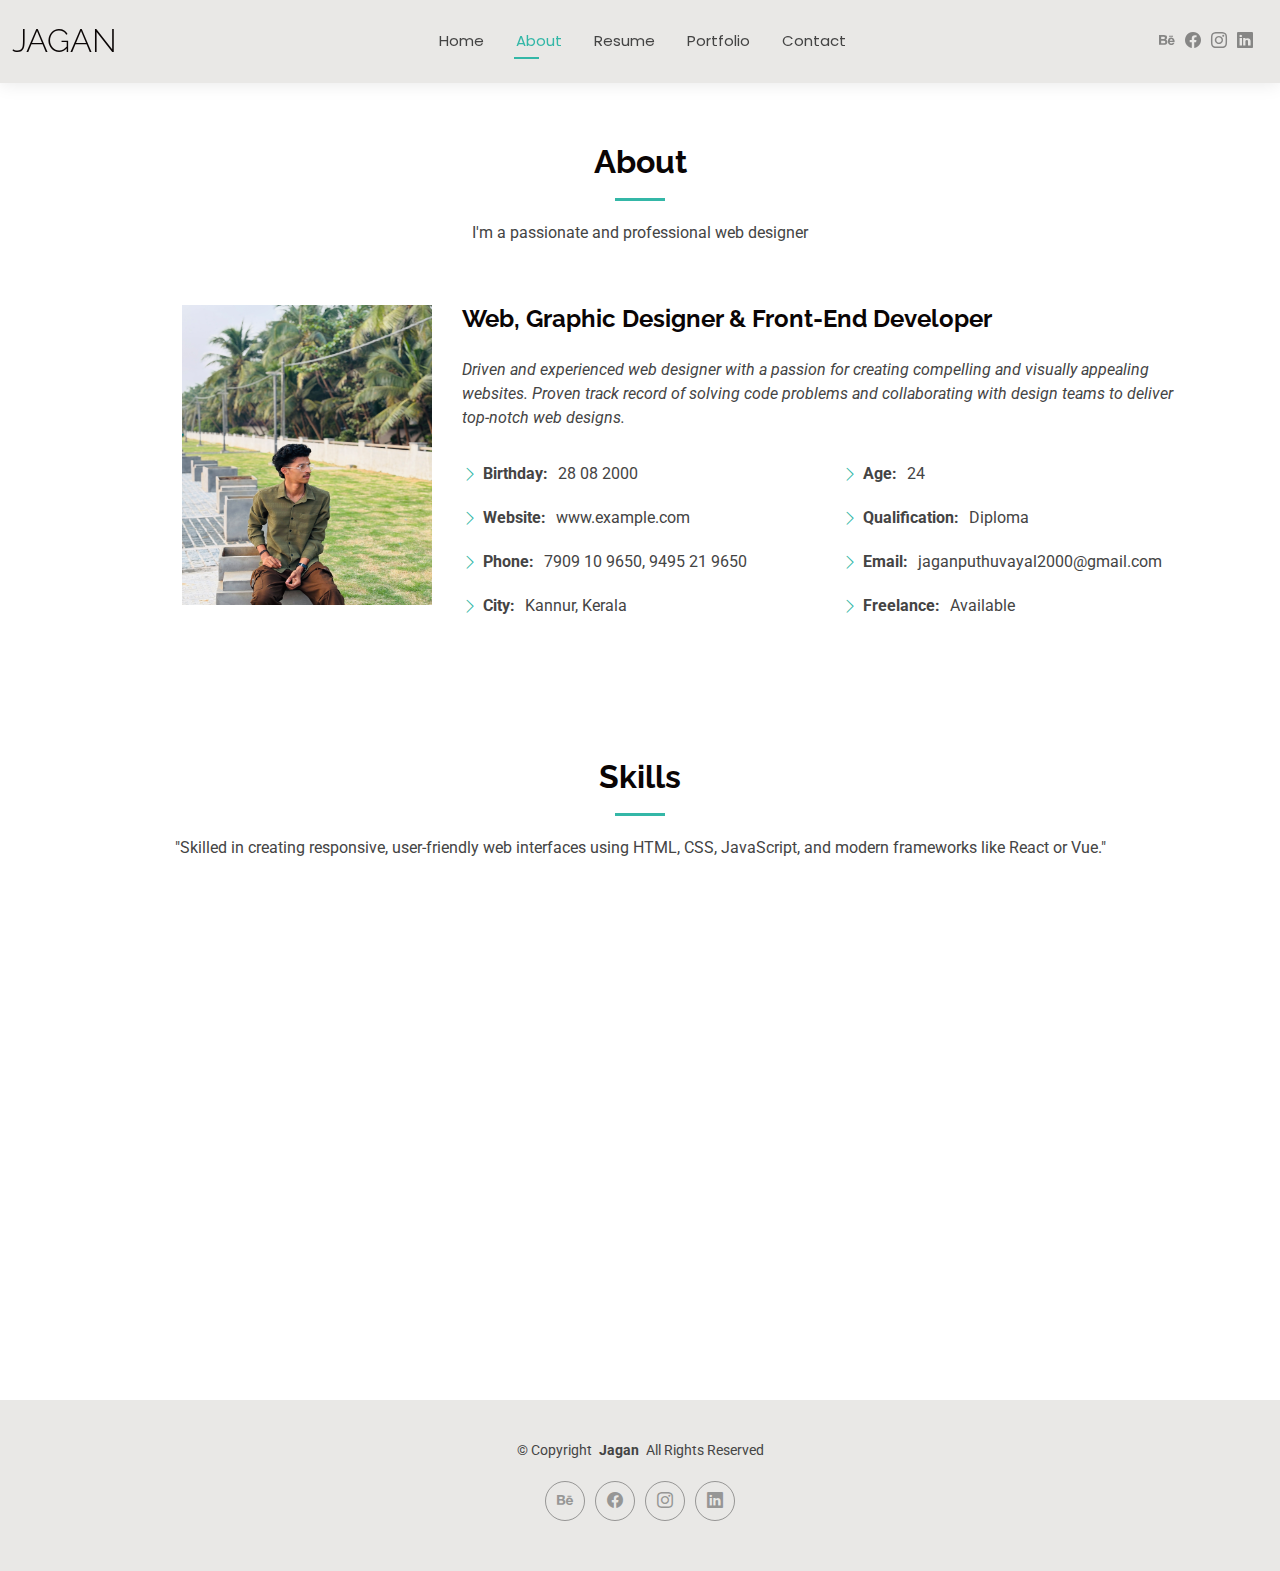
<file: about.html>
<!DOCTYPE html>
<html lang="en">

<head>
  <meta charset="utf-8">
  <meta content="width=device-width, initial-scale=1.0" name="viewport">
  <title>About - Jagan portfolio</title>
  <meta name="description" content="">
  <meta name="keywords" content="">

  <!-- Favicons -->
  <link href="assets/img/favicon.png" rel="icon">
  <link href="assets/img/apple-touch-icon.png" rel="apple-touch-icon">

  <!-- Fonts -->
  <link href="https://fonts.googleapis.com" rel="preconnect">
  <link href="https://fonts.gstatic.com" rel="preconnect" crossorigin>
  <link href="https://fonts.googleapis.com/css2?family=Roboto:ital,wght@0,100;0,300;0,400;0,500;0,700;0,900;1,100;1,300;1,400;1,500;1,700;1,900&family=Poppins:ital,wght@0,100;0,200;0,300;0,400;0,500;0,600;0,700;0,800;0,900;1,100;1,200;1,300;1,400;1,500;1,600;1,700;1,800;1,900&family=Raleway:ital,wght@0,100;0,200;0,300;0,400;0,500;0,600;0,700;0,800;0,900;1,100;1,200;1,300;1,400;1,500;1,600;1,700;1,800;1,900&display=swap" rel="stylesheet">

  <!-- Vendor CSS Files -->
  <link href="assets/vendor/bootstrap/css/bootstrap.min.css" rel="stylesheet">
  <link href="assets/vendor/bootstrap-icons/bootstrap-icons.css" rel="stylesheet">
  <link href="assets/vendor/aos/aos.css" rel="stylesheet">
  <link href="assets/vendor/swiper/swiper-bundle.min.css" rel="stylesheet">
  <link href="assets/vendor/glightbox/css/glightbox.min.css" rel="stylesheet">

  <!-- Main CSS File -->
  <link href="assets/css/main.css" rel="stylesheet">

  <!-- =======================================================
  * Template Name: Kelly
  * Template URL: https://bootstrapmade.com/kelly-free-bootstrap-cv-resume-html-template/
  * Updated: Aug 07 2024 with Bootstrap v5.3.3
  * Author: BootstrapMade.com
  * License: https://bootstrapmade.com/license/
  ======================================================== -->
</head>

<body class="about-page">

  <header id="header" class="header d-flex align-items-center light-background sticky-top">
    <div class="container-fluid position-relative d-flex align-items-center justify-content-between">

      <a href="index.html" class="logo d-flex align-items-center me-auto me-xl-0">
        <!-- Uncomment the line below if you also wish to use an image logo -->
        <!-- <img src="assets/img/logo.png" alt=""> -->
        <h1 class="sitename">Jagan</h1>
      </a>

      <nav id="navmenu" class="navmenu">
        <ul>
          <li><a href="index.html">Home</a></li>
          <li><a href="about.html" class="active">About</a></li>
          <li><a href="resume.html">Resume</a></li>
          <!-- <li><a href="services.html">Services</a></li> -->
          <li><a href="portfolio.html">Portfolio</a></li>
          <!-- <li class="dropdown"><a href="#"><span>Dropdown</span> <i class="bi bi-chevron-down toggle-dropdown"></i></a> -->
            <ul>
              <!-- <li><a href="#">Dropdown 1</a></li> -->
              <!-- <li class="dropdown"><a href="#"><span>Deep Dropdown</span> <i class="bi bi-chevron-down toggle-dropdown"></i></a> -->
                <ul>
                  <!-- <li><a href="#">Deep Dropdown 1</a></li> -->
                  <!-- <li><a href="#">Deep Dropdown 2</a></li> -->
                  <!-- <li><a href="#">Deep Dropdown 3</a></li> -->
                  <!-- <li><a href="#">Deep Dropdown 4</a></li> -->
                  <!-- <li><a href="#">Deep Dropdown 5</a></li> -->
                </ul>
              </li>
              <!-- <li><a href="#">Dropdown 2</a></li> -->
              <!-- <li><a href="#">Dropdown 3</a></li> -->
              <!-- <li><a href="#">Dropdown 4</a></li> -->
            </ul>
          </li>
          <li><a href="contact.html">Contact</a></li>
        </ul>
        <i class="mobile-nav-toggle d-xl-none bi bi-list"></i>
      </nav>

      <div class="header-social-links">
        <a href="#" class="twitter"><i class="bi bi-behance"></i></a>
        <a href="#" class="facebook"><i class="bi bi-facebook"></i></a>
        <a href="#" class="instagram"><i class="bi bi-instagram"></i></a>
        <a href="#" class="linkedin"><i class="bi bi-linkedin"></i></a>
      </div>

    </div>
  </header>

  <main class="main">

    <!-- About Section -->
    <section id="about" class="about section">

      <!-- Section Title -->
      <div class="container section-title" data-aos="fade-up">
        <h2>About</h2>
        <p>I'm a passionate and professional web designer</p>
      </div><!-- End Section Title -->
    
      <div class="container" data-aos="fade-up" data-aos-delay="100">
        <div class="row gy-4 justify-content-center">
          
          <!-- Image Column -->
          <div class="col-lg-4">
            <img src="./assets/img/IMG_4211.JPG" class="img1" height="300px" width="250px" style="margin-left: 100px;" alt="About Image">
            <!-- Replace the src with your own image path or URL -->
          </div>
    
          <!-- Content Column -->
          <div class="col-lg-8 content">
            <h2>Web, Graphic Designer &amp; Front-End Developer</h2>
            <p class="fst-italic py-3">
              Driven and experienced web designer with a passion for creating compelling and visually appealing websites. Proven track record of solving code problems and collaborating with design teams to deliver top-notch web designs.
            </p>
    
            <div class="row">
              <div class="col-lg-6">
                <ul>
                  <li><i class="bi bi-chevron-right"></i> <strong>Birthday:</strong> <span>28 08 2000</span></li>
                  <li><i class="bi bi-chevron-right"></i> <strong>Website:</strong> <span>www.example.com</span></li>
                  <li><i class="bi bi-chevron-right"></i> <strong>Phone:</strong> <span>7909 10 9650, 9495 21 9650</span></li>
                  <li><i class="bi bi-chevron-right"></i> <strong>City:</strong> <span>Kannur, Kerala</span></li>
                </ul>
              </div>
              <div class="col-lg-6">
                <ul>
                  <li><i class="bi bi-chevron-right"></i> <strong>Age:</strong> <span>24</span></li>
                  <li><i class="bi bi-chevron-right"></i> <strong>Qualification:</strong> <span>Diploma</span></li>
                  <li><i class="bi bi-chevron-right"></i> <strong>Email:</strong> <span>jaganputhuvayal2000@gmail.com</span></li>
                  <li><i class="bi bi-chevron-right"></i> <strong>Freelance:</strong> <span>Available</span></li>
                </ul>
              </div>
            </div>
    
            <!-- Optional additional paragraph -->
            <!--
            <p class="py-3">
              Add more details about yourself here if needed.
            </p>
            -->
    
          </div>
        </div>
      </div>
    
    </section>
    <!-- /About Section -->

    <!-- Skills Section -->
    <section id="skills" class="skills section">

      <!-- Section Title -->
      <div class="container section-title" data-aos="fade-up">
        <h2>Skills</h2>
        <p>"Skilled in creating responsive, user-friendly web interfaces using HTML, CSS, JavaScript, and modern frameworks like React or Vue."</p>
      </div><!-- End Section Title -->

      <div class="container" data-aos="fade-up" data-aos-delay="100">

        <div class="row skills-content skills-animation">

          <div class="col-lg-6">

            <div class="progress">
              <span class="skill"><span>HTML</span> <i class="val">100%</i></span>
              <div class="progress-bar-wrap">
                <div class="progress-bar" role="progressbar" aria-valuenow="100" aria-valuemin="0" aria-valuemax="100"></div>
              </div>
            </div><!-- End Skills Item -->

            <div class="progress">
              <span class="skill"><span>CSS</span> <i class="val">90%</i></span>
              <div class="progress-bar-wrap">
                <div class="progress-bar" role="progressbar" aria-valuenow="90" aria-valuemin="0" aria-valuemax="100"></div>
              </div>
            </div><!-- End Skills Item -->

            <div class="progress">
              <span class="skill"><span>JavaScript</span> <i class="val">75%</i></span>
              <div class="progress-bar-wrap">
                <div class="progress-bar" role="progressbar" aria-valuenow="75" aria-valuemin="0" aria-valuemax="100"></div>
              </div>
            </div><!-- End Skills Item -->

          </div>

          <div class="col-lg-6">

            <div class="progress">
              <span class="skill"><span>bootstrap</span> <i class="val">80%</i></span>
              <div class="progress-bar-wrap">
                <div class="progress-bar" role="progressbar" aria-valuenow="80" aria-valuemin="0" aria-valuemax="100"></div>
              </div>
            </div><!-- End Skills Item -->

            <div class="progress">
              <span class="skill"><span>Illustrator/Coreldraw</span> <i class="val">90%</i></span>
              <div class="progress-bar-wrap">
                <div class="progress-bar" role="progressbar" aria-valuenow="90" aria-valuemin="0" aria-valuemax="100"></div>
              </div>
            </div><!-- End Skills Item -->

            <div class="progress">
              <span class="skill"><span>Photoshop</span> <i class="val">55%</i></span>
              <div class="progress-bar-wrap">
                <div class="progress-bar" role="progressbar" aria-valuenow="55" aria-valuemin="0" aria-valuemax="100"></div>
              </div>
            </div><!-- End Skills Item -->

          </div>

        </div>

      </div>

    </section><!-- /Skills Section -->

    <!-- Stats Section -->
    <section id="stats" class="stats section">

      <!-- Section Title -->
      <div class="container section-title" data-aos="fade-up">
        
      </div><!-- End Section Title -->

      <div class="container" data-aos="fade-up" data-aos-delay="100">

        <div class="row gy-4">

          <div class="col-lg-3 col-md-6">
            <div class="stats-item text-center w-100 h-100">
              
            </div>
          </div><!-- End Stats Item -->

          

          

          

        </div>

      </div>

    </section><!-- /Stats Section -->

    <!-- Testimonials Section -->
    

      
          
         
            
                

           
           
                  
          

          </div>
          <div class="swiper-pagination"></div>
        </div>

      </div>

    </section><!-- /Testimonials Section -->

  </main>

  <footer id="footer" class="footer light-background">

    <div class="container">
      <div class="copyright text-center ">
        <p>© <span>Copyright</span> <strong class="px-1 sitename">Jagan</strong> <span>All Rights Reserved<br></span></p>
      </div>
      <div class="social-links d-flex justify-content-center">
        <a href=""><i class="bi bi-behance"></i></a>
        <a href=""><i class="bi bi-facebook"></i></a>
        <a href=""><i class="bi bi-instagram"></i></a>
        <a href=""><i class="bi bi-linkedin"></i></a>
      </div>
      <div class="credits">
        <!-- All the links in the footer should remain intact. -->
        <!-- You can delete the links only if you've purchased the pro version. -->
        <!-- Licensing information: https://bootstrapmade.com/license/ -->
        <!-- Purchase the pro version with working PHP/AJAX contact form: [buy-url] -->
        
      </div>
    </div>

  </footer>

  <!-- Scroll Top -->
  <a href="#" id="scroll-top" class="scroll-top d-flex align-items-center justify-content-center"><i class="bi bi-arrow-up-short"></i></a>

  <!-- Preloader -->
  <div id="preloader"></div>

  <!-- Vendor JS Files -->
  <script src="assets/vendor/bootstrap/js/bootstrap.bundle.min.js"></script>
  <script src="assets/vendor/php-email-form/validate.js"></script>
  <script src="assets/vendor/aos/aos.js"></script>
  <script src="assets/vendor/waypoints/noframework.waypoints.js"></script>
  <script src="assets/vendor/purecounter/purecounter_vanilla.js"></script>
  <script src="assets/vendor/swiper/swiper-bundle.min.js"></script>
  <script src="assets/vendor/glightbox/js/glightbox.min.js"></script>
  <script src="assets/vendor/imagesloaded/imagesloaded.pkgd.min.js"></script>
  <script src="assets/vendor/isotope-layout/isotope.pkgd.min.js"></script>

  <!-- Main JS File -->
  <script src="assets/js/main.js"></script>

</body>

</html>
</file>
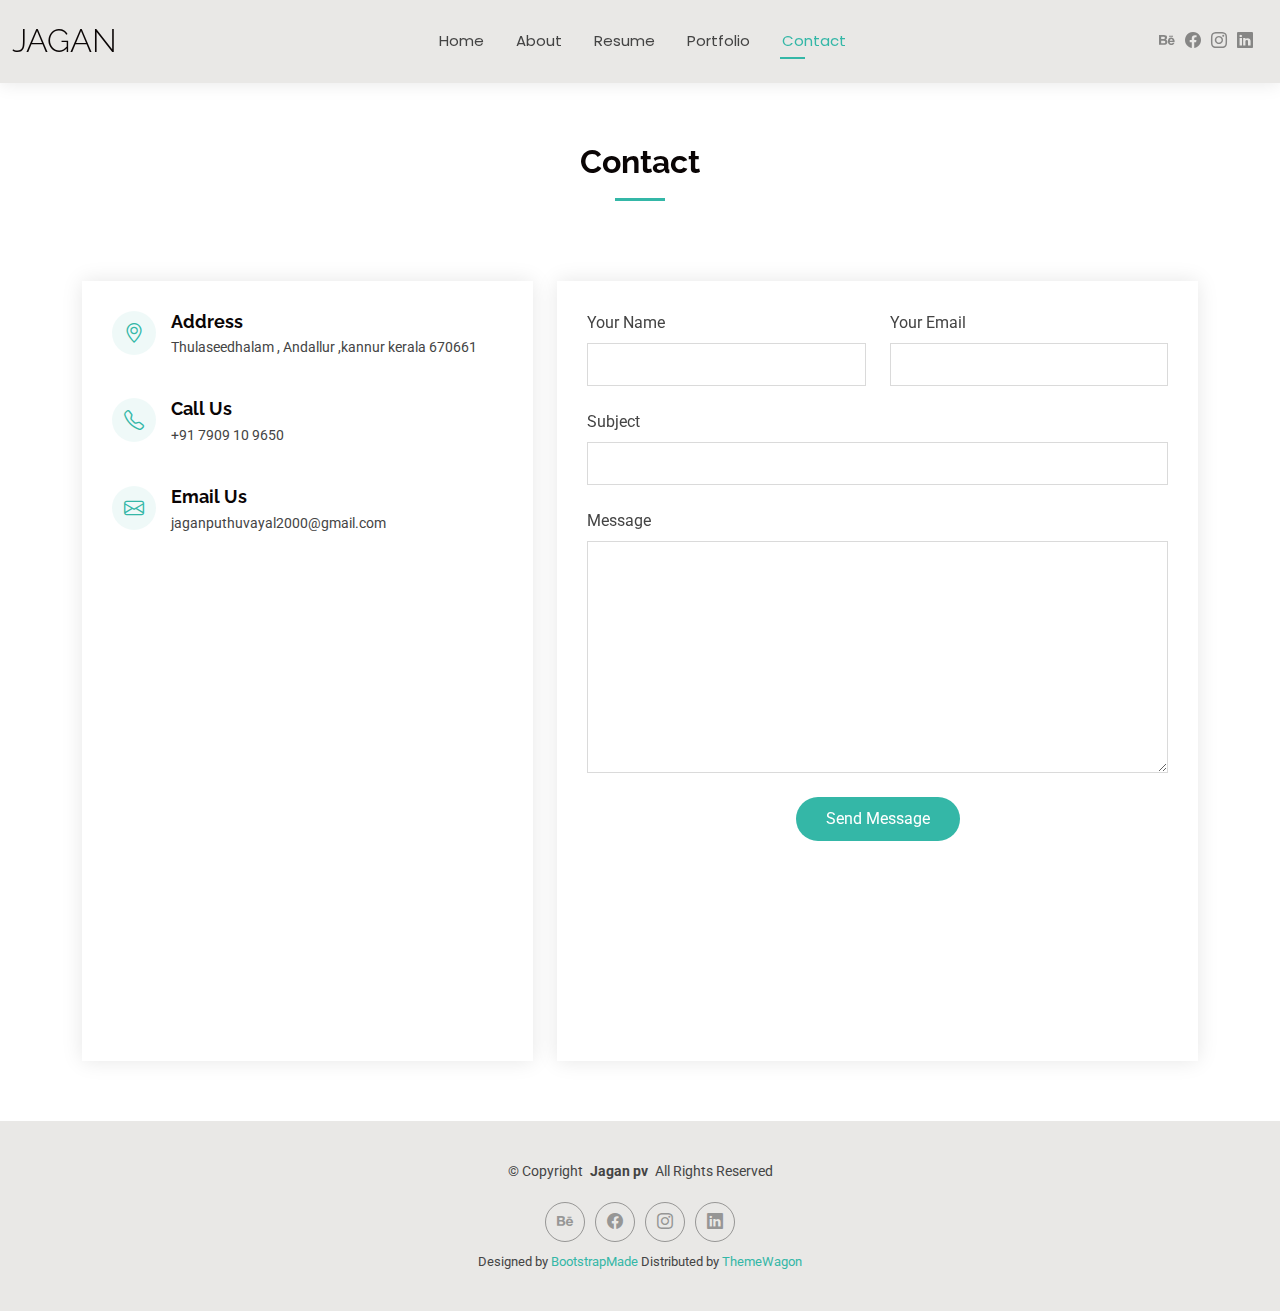
<file: contact.html>
<!DOCTYPE html>
<html lang="en">

<head>
  <meta charset="utf-8">
  <meta content="width=device-width, initial-scale=1.0" name="viewport">
  <title>Contact - Jagan Bootstrap Template</title>
  <meta name="description" content="">
  <meta name="keywords" content="">

  <!-- Favicons -->
  <link href="assets/img/favicon.png" rel="icon">
  <link href="assets/img/apple-touch-icon.png" rel="apple-touch-icon">

  <!-- Fonts -->
  <link href="https://fonts.googleapis.com" rel="preconnect">
  <link href="https://fonts.gstatic.com" rel="preconnect" crossorigin>
  <link href="https://fonts.googleapis.com/css2?family=Roboto:ital,wght@0,100;0,300;0,400;0,500;0,700;0,900;1,100;1,300;1,400;1,500;1,700;1,900&family=Poppins:ital,wght@0,100;0,200;0,300;0,400;0,500;0,600;0,700;0,800;0,900;1,100;1,200;1,300;1,400;1,500;1,600;1,700;1,800;1,900&family=Raleway:ital,wght@0,100;0,200;0,300;0,400;0,500;0,600;0,700;0,800;0,900;1,100;1,200;1,300;1,400;1,500;1,600;1,700;1,800;1,900&display=swap" rel="stylesheet">

  <!-- Vendor CSS Files -->
  <link href="assets/vendor/bootstrap/css/bootstrap.min.css" rel="stylesheet">
  <link href="assets/vendor/bootstrap-icons/bootstrap-icons.css" rel="stylesheet">
  <link href="assets/vendor/aos/aos.css" rel="stylesheet">
  <link href="assets/vendor/swiper/swiper-bundle.min.css" rel="stylesheet">
  <link href="assets/vendor/glightbox/css/glightbox.min.css" rel="stylesheet">

  <!-- Main CSS File -->
  <link href="assets/css/main.css" rel="stylesheet">

  <!-- =======================================================
  * Template Name: Kelly
  * Template URL: https://bootstrapmade.com/kelly-free-bootstrap-cv-resume-html-template/
  * Updated: Aug 07 2024 with Bootstrap v5.3.3
  * Author: BootstrapMade.com
  * License: https://bootstrapmade.com/license/
  ======================================================== -->
</head>

<body class="contact-page">

  <header id="header" class="header d-flex align-items-center light-background sticky-top">
    <div class="container-fluid position-relative d-flex align-items-center justify-content-between">

      <a href="index.html" class="logo d-flex align-items-center me-auto me-xl-0">
        <!-- Uncomment the line below if you also wish to use an image logo -->
        <!-- <img src="assets/img/logo.png" alt=""> -->
        <h1 class="sitename">Jagan</h1>
      </a>

      <nav id="navmenu" class="navmenu">
        <ul>
          <li><a href="index.html">Home</a></li>
          <li><a href="about.html">About</a></li>
          <li><a href="resume.html">Resume</a></li>
          <!-- <li><a href="services.html">Services</a></li> -->
          <li><a href="portfolio.html">Portfolio</a></li>
          <!-- <li class="dropdown"><a href="#"><span>Dropdown</span> <i class="bi bi-chevron-down toggle-dropdown"></i></a> -->
            <ul>
              <!-- <li><a href="#">Dropdown 1</a></li> -->
              <!-- <li class="dropdown"><a href="#"><span>Deep Dropdown</span> <i class="bi bi-chevron-down toggle-dropdown"></i></a> -->
                <ul>
                  <!-- <li><a href="#">Deep Dropdown 1</a></li> -->
                  <!-- <li><a href="#">Deep Dropdown 2</a></li> -->
                  <!-- <li><a href="#">Deep Dropdown 3</a></li> -->
                  <!-- <li><a href="#">Deep Dropdown 4</a></li> -->
                  <!-- <li><a href="#">Deep Dropdown 5</a></li> -->
                </ul>
              </li>
              <!-- <li><a href="#">Dropdown 2</a></li> -->
              <!-- <li><a href="#">Dropdown 3</a></li> -->
              <!-- <li><a href="#">Dropdown 4</a></li> -->
            </ul>
          </li>
          <li><a href="contact.html" class="active">Contact</a></li>
        </ul>
        <i class="mobile-nav-toggle d-xl-none bi bi-list"></i>
      </nav>

      <div class="header-social-links">
        <a href="#" class="twitter"><i class="bi bi-behance"></i></a>
        <a href="#" class="facebook"><i class="bi bi-facebook"></i></a>
        <a href="#" class="instagram"><i class="bi bi-instagram"></i></a>
        <a href="#" class="linkedin"><i class="bi bi-linkedin"></i></a>
      </div>

    </div>
  </header>

  <main class="main">

    <!-- Contact Section -->
    <section id="contact" class="contact section">

      <!-- Section Title -->
      <div class="container section-title" data-aos="fade-up">
        <h2>Contact</h2>
        <!--p>Necessitatibus eius consequatur ex aliquid fuga eum quidem sint consectetur velit</p-->
      </div><!-- End Section Title -->

      <div class="container" data-aos="fade-up" data-aos-delay="100">

        <div class="row gy-4">

          <div class="col-lg-5">

            <div class="info-wrap">
              <div class="info-item d-flex" data-aos="fade-up" data-aos-delay="200">
                <i class="bi bi-geo-alt flex-shrink-0"></i>
                <div>
                  <h3>Address</h3>
                  <p>Thulaseedhalam , Andallur ,kannur kerala 670661</p>
                </div>
              </div><!-- End Info Item -->

              <div class="info-item d-flex" data-aos="fade-up" data-aos-delay="300">
                <i class="bi bi-telephone flex-shrink-0"></i>
                <div>
                  <h3>Call Us</h3>
                  <p>+91 7909 10 9650</p>
                </div>
              </div><!-- End Info Item -->

              <div class="info-item d-flex" data-aos="fade-up" data-aos-delay="400">
                <i class="bi bi-envelope flex-shrink-0"></i>
                <div>
                  <h3>Email Us</h3>
                  <p>jaganputhuvayal2000@gmail.com</p>
                </div>
              </div><!-- End Info Item -->

              <iframe src="https://www.google.com/maps/embed?pb=!1m18!1m12!1m3!1d31236.391011787524!2d75.3495785106094!3d11.866818603603072!2m3!1f0!2f0!3f0!3m2!1i1024!2i768!4f13.1!3m3!1m2!1s0x3ba422b9b2aca753%3A0x380605a11ce24f6c!2sKannur%2C%20Kerala!5e0!3m2!1sen!2sin!4v1746789833768!5m2!1sen!2sin" width="600" height="450" style="border:0;" allowfullscreen="" loading="lazy" referrerpolicy="no-referrer-when-downgrade"></iframe>
             

            </div>
          </div>

          <div class="col-lg-7">
            <form action="forms/contact.php" method="post" class="php-email-form" data-aos="fade-up" data-aos-delay="200">
              <div class="row gy-4">

                <div class="col-md-6">
                  <label for="name-field" class="pb-2">Your Name</label>
                  <input type="text" name="name" id="name-field" class="form-control" required="">
                </div>

                <div class="col-md-6">
                  <label for="email-field" class="pb-2">Your Email</label>
                  <input type="email" class="form-control" name="email" id="email-field" required="">
                </div>

                <div class="col-md-12">
                  <label for="subject-field" class="pb-2">Subject</label>
                  <input type="text" class="form-control" name="subject" id="subject-field" required="">
                </div>

                <div class="col-md-12">
                  <label for="message-field" class="pb-2">Message</label>
                  <textarea class="form-control" name="message" rows="10" id="message-field" required=""></textarea>
                </div>

                <div class="col-md-12 text-center">
                  <div class="loading">Loading</div>
                  <div class="error-message"></div>
                  <div class="sent-message">Your message has been sent. Thank you!</div>

                  <button type="submit">Send Message</button>
                </div>

              </div>
            </form>
          </div><!-- End Contact Form -->

        </div>

      </div>

    </section><!-- /Contact Section -->

  </main>

  <footer id="footer" class="footer light-background">

    <div class="container">
      <div class="copyright text-center ">
        <p>© <span>Copyright</span> <strong class="px-1 sitename">Jagan pv </strong> <span>All Rights Reserved<br></span></p>
      </div>
      <div class="social-links d-flex justify-content-center">
        <a href=""><i class="bi bi-behance"></i></a>
        <a href=""><i class="bi bi-facebook"></i></a>
        <a href=""><i class="bi bi-instagram"></i></a>
        <a href=""><i class="bi bi-linkedin"></i></a>
      </div>
      <div class="credits">
        <!-- All the links in the footer should remain intact. -->
        <!-- You can delete the links only if you've purchased the pro version. -->
        <!-- Licensing information: https://bootstrapmade.com/license/ -->
        <!-- Purchase the pro version with working PHP/AJAX contact form: [buy-url] -->
        Designed by <a href="https://bootstrapmade.com/">BootstrapMade</a> Distributed by <a href=“https://themewagon.com>ThemeWagon
      </div>
    </div>

  </footer>

  <!-- Scroll Top -->
  <a href="#" id="scroll-top" class="scroll-top d-flex align-items-center justify-content-center"><i class="bi bi-arrow-up-short"></i></a>

  <!-- Preloader -->
  <div id="preloader"></div>

  <!-- Vendor JS Files -->
  <script src="assets/vendor/bootstrap/js/bootstrap.bundle.min.js"></script>
  <script src="assets/vendor/php-email-form/validate.js"></script>
  <script src="assets/vendor/aos/aos.js"></script>
  <script src="assets/vendor/waypoints/noframework.waypoints.js"></script>
  <script src="assets/vendor/purecounter/purecounter_vanilla.js"></script>
  <script src="assets/vendor/swiper/swiper-bundle.min.js"></script>
  <script src="assets/vendor/glightbox/js/glightbox.min.js"></script>
  <script src="assets/vendor/imagesloaded/imagesloaded.pkgd.min.js"></script>
  <script src="assets/vendor/isotope-layout/isotope.pkgd.min.js"></script>

  <!-- Main JS File -->
  <script src="assets/js/main.js"></script>

</body>

</html>
</file>
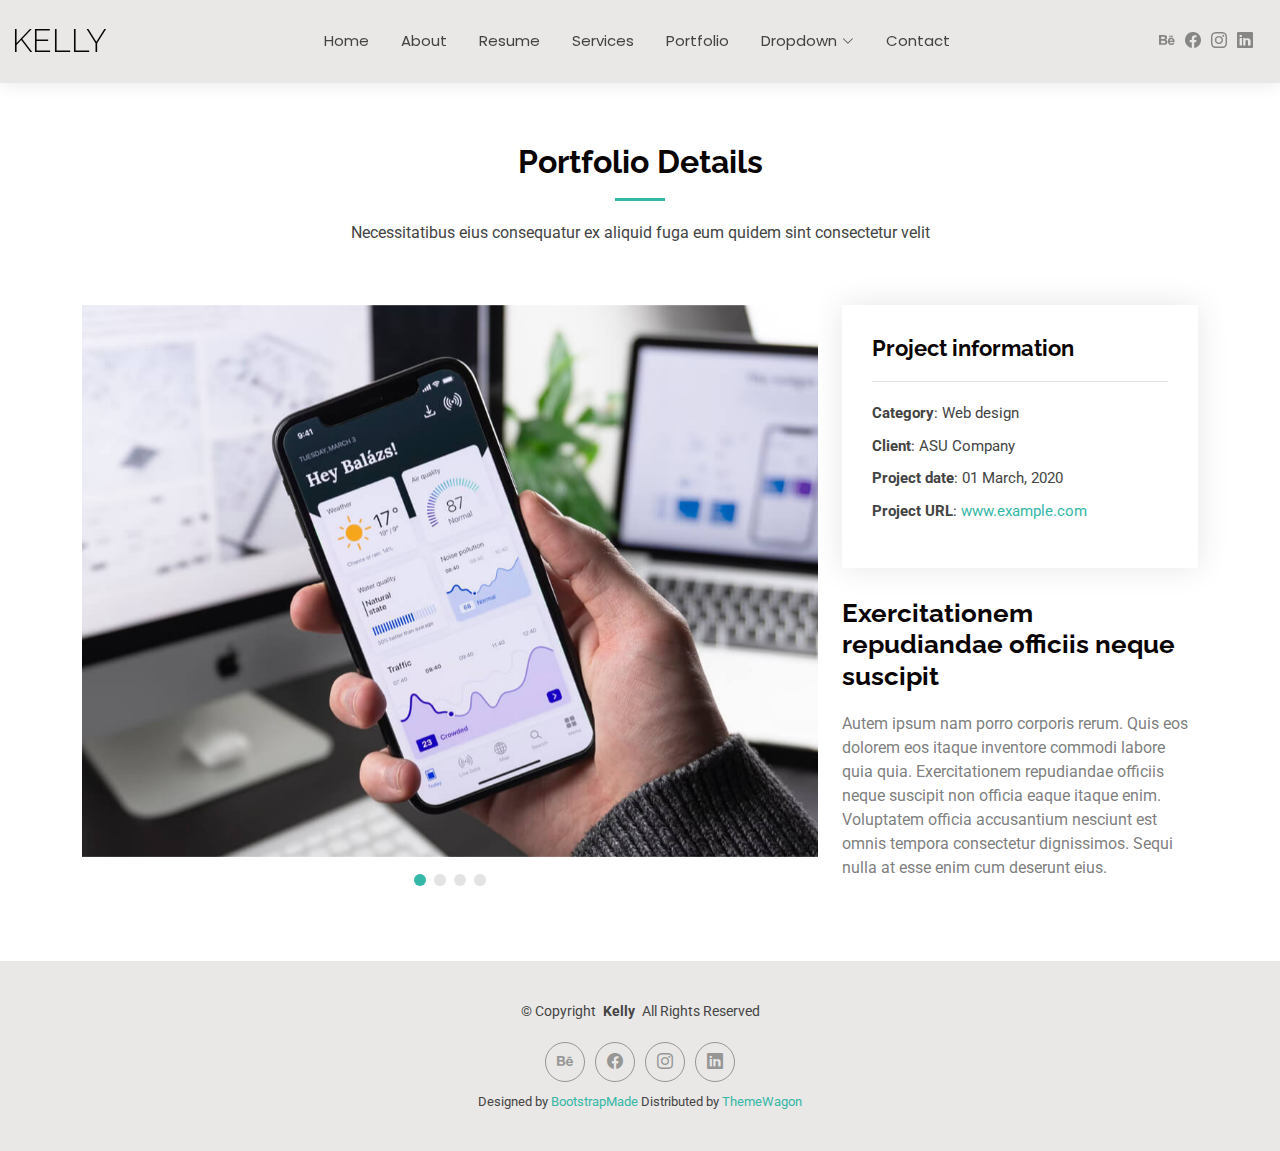
<file: portfolio-details.html>
<!DOCTYPE html>
<html lang="en">

<head>
  <meta charset="utf-8">
  <meta content="width=device-width, initial-scale=1.0" name="viewport">
  <title>Portfolio Details - Kelly Bootstrap Template</title>
  <meta name="description" content="">
  <meta name="keywords" content="">

  <!-- Favicons -->
  <link href="assets/img/favicon.png" rel="icon">
  <link href="assets/img/apple-touch-icon.png" rel="apple-touch-icon">

  <!-- Fonts -->
  <link href="https://fonts.googleapis.com" rel="preconnect">
  <link href="https://fonts.gstatic.com" rel="preconnect" crossorigin>
  <link href="https://fonts.googleapis.com/css2?family=Roboto:ital,wght@0,100;0,300;0,400;0,500;0,700;0,900;1,100;1,300;1,400;1,500;1,700;1,900&family=Poppins:ital,wght@0,100;0,200;0,300;0,400;0,500;0,600;0,700;0,800;0,900;1,100;1,200;1,300;1,400;1,500;1,600;1,700;1,800;1,900&family=Raleway:ital,wght@0,100;0,200;0,300;0,400;0,500;0,600;0,700;0,800;0,900;1,100;1,200;1,300;1,400;1,500;1,600;1,700;1,800;1,900&display=swap" rel="stylesheet">

  <!-- Vendor CSS Files -->
  <link href="assets/vendor/bootstrap/css/bootstrap.min.css" rel="stylesheet">
  <link href="assets/vendor/bootstrap-icons/bootstrap-icons.css" rel="stylesheet">
  <link href="assets/vendor/aos/aos.css" rel="stylesheet">
  <link href="assets/vendor/swiper/swiper-bundle.min.css" rel="stylesheet">
  <link href="assets/vendor/glightbox/css/glightbox.min.css" rel="stylesheet">

  <!-- Main CSS File -->
  <link href="assets/css/main.css" rel="stylesheet">

  <!-- =======================================================
  * Template Name: Kelly
  * Template URL: https://bootstrapmade.com/kelly-free-bootstrap-cv-resume-html-template/
  * Updated: Aug 07 2024 with Bootstrap v5.3.3
  * Author: BootstrapMade.com
  * License: https://bootstrapmade.com/license/
  ======================================================== -->
</head>

<body class="portfolio-details-page">

  <header id="header" class="header d-flex align-items-center light-background sticky-top">
    <div class="container-fluid position-relative d-flex align-items-center justify-content-between">

      <a href="index.html" class="logo d-flex align-items-center me-auto me-xl-0">
        <!-- Uncomment the line below if you also wish to use an image logo -->
        <!-- <img src="assets/img/logo.png" alt=""> -->
        <h1 class="sitename">Kelly</h1>
      </a>

      <nav id="navmenu" class="navmenu">
        <ul>
          <li><a href="index.html">Home</a></li>
          <li><a href="about.html">About</a></li>
          <li><a href="resume.html">Resume</a></li>
          <li><a href="services.html">Services</a></li>
          <li><a href="portfolio.html">Portfolio</a></li>
          <li class="dropdown"><a href="#"><span>Dropdown</span> <i class="bi bi-chevron-down toggle-dropdown"></i></a>
            <ul>
              <li><a href="#">Dropdown 1</a></li>
              <li class="dropdown"><a href="#"><span>Deep Dropdown</span> <i class="bi bi-chevron-down toggle-dropdown"></i></a>
                <ul>
                  <li><a href="#">Deep Dropdown 1</a></li>
                  <li><a href="#">Deep Dropdown 2</a></li>
                  <li><a href="#">Deep Dropdown 3</a></li>
                  <li><a href="#">Deep Dropdown 4</a></li>
                  <li><a href="#">Deep Dropdown 5</a></li>
                </ul>
              </li>
              <li><a href="#">Dropdown 2</a></li>
              <li><a href="#">Dropdown 3</a></li>
              <li><a href="#">Dropdown 4</a></li>
            </ul>
          </li>
          <li><a href="contact.html">Contact</a></li>
        </ul>
        <i class="mobile-nav-toggle d-xl-none bi bi-list"></i>
      </nav>

      <div class="header-social-links">
        <a href="#" class="twitter"><i class="bi bi-behance"></i></a>
        <a href="#" class="facebook"><i class="bi bi-facebook"></i></a>
        <a href="#" class="instagram"><i class="bi bi-instagram"></i></a>
        <a href="#" class="linkedin"><i class="bi bi-linkedin"></i></a>
      </div>

    </div>
  </header>

  <main class="main">

    <!-- Portfolio Details Section -->
    <section id="portfolio-details" class="portfolio-details section">

      <!-- Section Title -->
      <div class="container section-title" data-aos="fade-up">
        <h2>Portfolio Details</h2>
        <p>Necessitatibus eius consequatur ex aliquid fuga eum quidem sint consectetur velit</p>
      </div><!-- End Section Title -->

      <div class="container" data-aos="fade-up" data-aos-delay="100">

        <div class="row gy-4">

          <div class="col-lg-8">
            <div class="portfolio-details-slider swiper init-swiper">

              <script type="application/json" class="swiper-config">
                {
                  "loop": true,
                  "speed": 600,
                  "autoplay": {
                    "delay": 5000
                  },
                  "slidesPerView": "auto",
                  "pagination": {
                    "el": ".swiper-pagination",
                    "type": "bullets",
                    "clickable": true
                  }
                }
              </script>

              <div class="swiper-wrapper align-items-center">

                <div class="swiper-slide">
                  <img src="assets/img/portfolio/app-1.jpg" alt="">
                </div>

                <div class="swiper-slide">
                  <img src="assets/img/portfolio/product-1.jpg" alt="">
                </div>

                <div class="swiper-slide">
                  <img src="assets/img/portfolio/branding-1.jpg" alt="">
                </div>

                <div class="swiper-slide">
                  <img src="assets/img/portfolio/books-1.jpg" alt="">
                </div>

              </div>
              <div class="swiper-pagination"></div>
            </div>
          </div>

          <div class="col-lg-4">
            <div class="portfolio-info" data-aos="fade-up" data-aos-delay="200">
              <h3>Project information</h3>
              <ul>
                <li><strong>Category</strong>: Web design</li>
                <li><strong>Client</strong>: ASU Company</li>
                <li><strong>Project date</strong>: 01 March, 2020</li>
                <li><strong>Project URL</strong>: <a href="#">www.example.com</a></li>
              </ul>
            </div>
            <div class="portfolio-description" data-aos="fade-up" data-aos-delay="300">
              <h2>Exercitationem repudiandae officiis neque suscipit</h2>
              <p>
                Autem ipsum nam porro corporis rerum. Quis eos dolorem eos itaque inventore commodi labore quia quia. Exercitationem repudiandae officiis neque suscipit non officia eaque itaque enim. Voluptatem officia accusantium nesciunt est omnis tempora consectetur dignissimos. Sequi nulla at esse enim cum deserunt eius.
              </p>
            </div>
          </div>

        </div>

      </div>

    </section><!-- /Portfolio Details Section -->

  </main>

  <footer id="footer" class="footer light-background">

    <div class="container">
      <div class="copyright text-center ">
        <p>© <span>Copyright</span> <strong class="px-1 sitename">Kelly</strong> <span>All Rights Reserved<br></span></p>
      </div>
      <div class="social-links d-flex justify-content-center">
        <a href=""><i class="bi bi-behance"></i></a>
        <a href=""><i class="bi bi-facebook"></i></a>
        <a href=""><i class="bi bi-instagram"></i></a>
        <a href=""><i class="bi bi-linkedin"></i></a>
      </div>
      <div class="credits">
        <!-- All the links in the footer should remain intact. -->
        <!-- You can delete the links only if you've purchased the pro version. -->
        <!-- Licensing information: https://bootstrapmade.com/license/ -->
        <!-- Purchase the pro version with working PHP/AJAX contact form: [buy-url] -->
        Designed by <a href="https://bootstrapmade.com/">BootstrapMade</a> Distributed by <a href=“https://themewagon.com>ThemeWagon
      </div>
    </div>

  </footer>

  <!-- Scroll Top -->
  <a href="#" id="scroll-top" class="scroll-top d-flex align-items-center justify-content-center"><i class="bi bi-arrow-up-short"></i></a>

  <!-- Preloader -->
  <div id="preloader"></div>

  <!-- Vendor JS Files -->
  <script src="assets/vendor/bootstrap/js/bootstrap.bundle.min.js"></script>
  <script src="assets/vendor/php-email-form/validate.js"></script>
  <script src="assets/vendor/aos/aos.js"></script>
  <script src="assets/vendor/waypoints/noframework.waypoints.js"></script>
  <script src="assets/vendor/purecounter/purecounter_vanilla.js"></script>
  <script src="assets/vendor/swiper/swiper-bundle.min.js"></script>
  <script src="assets/vendor/glightbox/js/glightbox.min.js"></script>
  <script src="assets/vendor/imagesloaded/imagesloaded.pkgd.min.js"></script>
  <script src="assets/vendor/isotope-layout/isotope.pkgd.min.js"></script>

  <!-- Main JS File -->
  <script src="assets/js/main.js"></script>

</body>
</file>
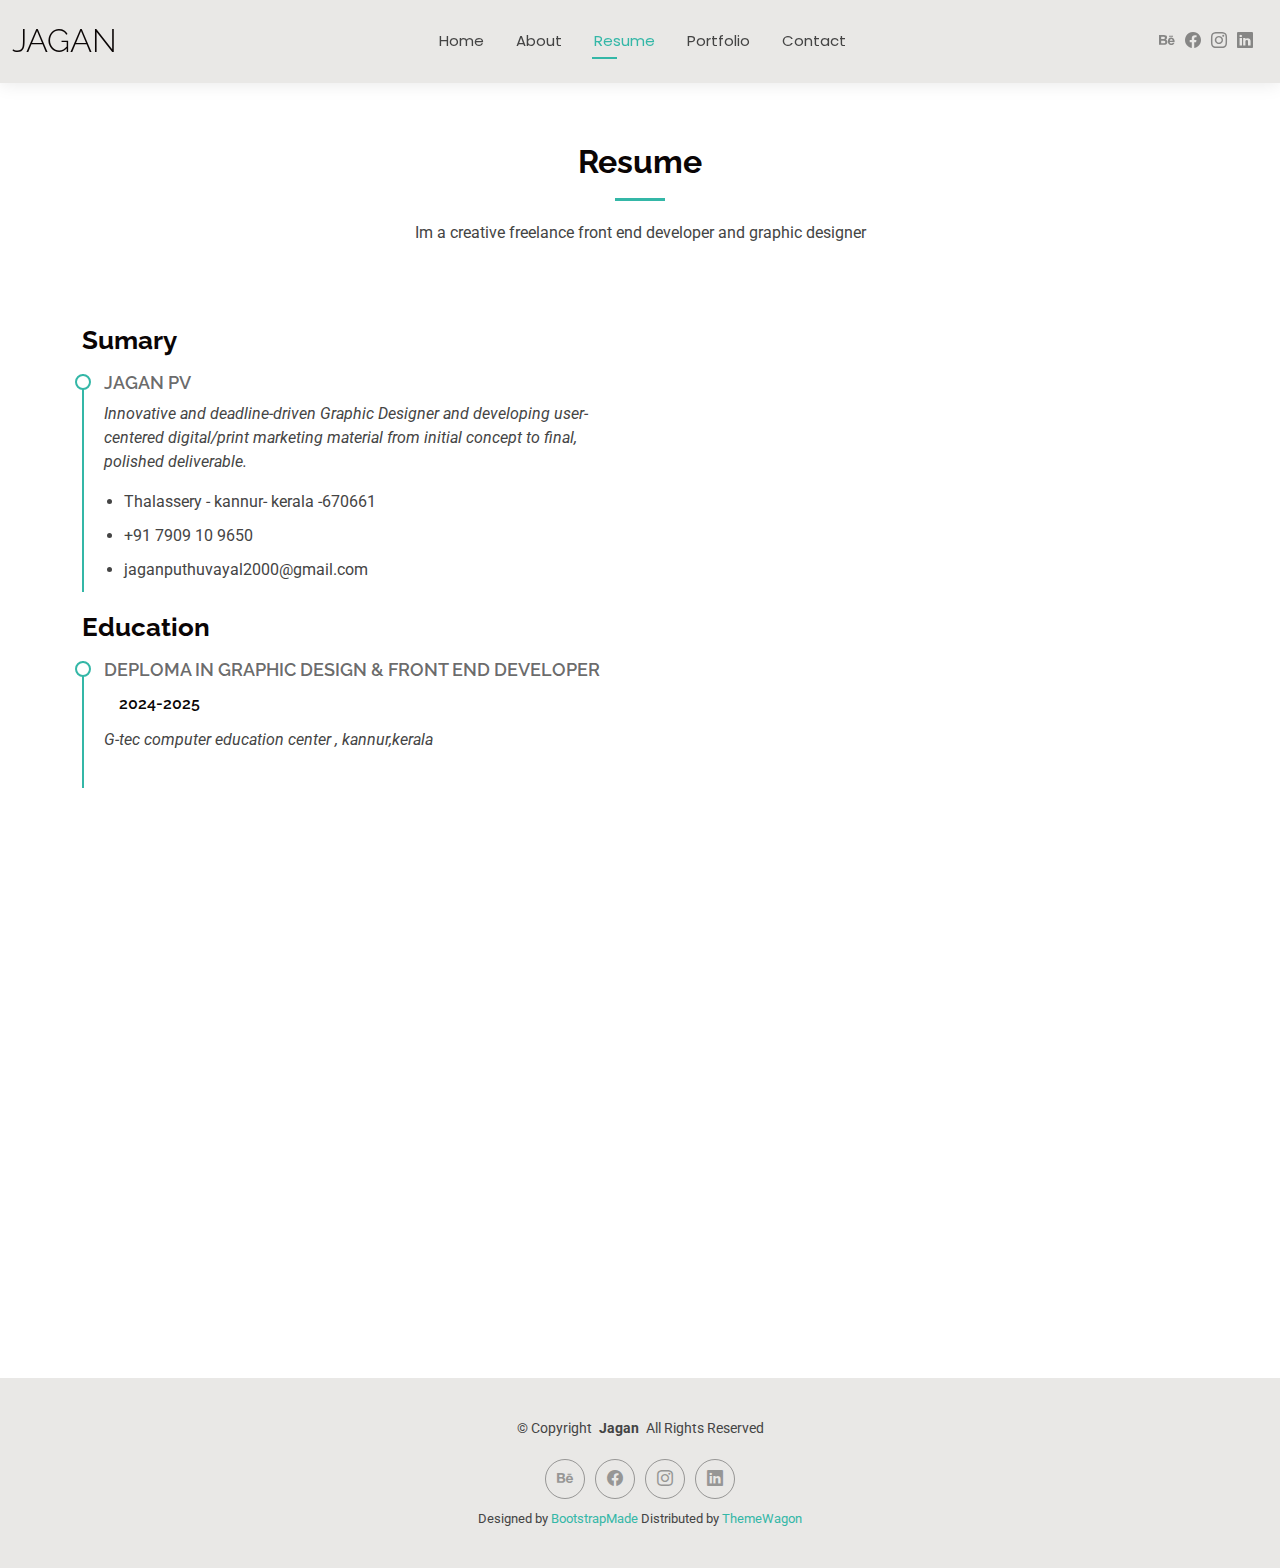
<file: resume.html>
<!DOCTYPE html>
<html lang="en">

<head>
  <meta charset="utf-8">
  <meta content="width=device-width, initial-scale=1.0" name="viewport">
  <title>Jagan portfolio</title>
  <meta name="description" content="">
  <meta name="keywords" content="">

  <!-- Favicons -->
  <link href="assets/img/favicon.png" rel="icon">
  <link href="assets/img/apple-touch-icon.png" rel="apple-touch-icon">

  <!-- Fonts -->
  <link href="https://fonts.googleapis.com" rel="preconnect">
  <link href="https://fonts.gstatic.com" rel="preconnect" crossorigin>
  <link href="https://fonts.googleapis.com/css2?family=Roboto:ital,wght@0,100;0,300;0,400;0,500;0,700;0,900;1,100;1,300;1,400;1,500;1,700;1,900&family=Poppins:ital,wght@0,100;0,200;0,300;0,400;0,500;0,600;0,700;0,800;0,900;1,100;1,200;1,300;1,400;1,500;1,600;1,700;1,800;1,900&family=Raleway:ital,wght@0,100;0,200;0,300;0,400;0,500;0,600;0,700;0,800;0,900;1,100;1,200;1,300;1,400;1,500;1,600;1,700;1,800;1,900&display=swap" rel="stylesheet">

  <!-- Vendor CSS Files -->
  <link href="assets/vendor/bootstrap/css/bootstrap.min.css" rel="stylesheet">
  <link href="assets/vendor/bootstrap-icons/bootstrap-icons.css" rel="stylesheet">
  <link href="assets/vendor/aos/aos.css" rel="stylesheet">
  <link href="assets/vendor/swiper/swiper-bundle.min.css" rel="stylesheet">
  <link href="assets/vendor/glightbox/css/glightbox.min.css" rel="stylesheet">

  <!-- Main CSS File -->
  <link href="assets/css/main.css" rel="stylesheet">

  <!-- =======================================================
  * Template Name: Kelly
  * Template URL: https://bootstrapmade.com/kelly-free-bootstrap-cv-resume-html-template/
  * Updated: Aug 07 2024 with Bootstrap v5.3.3
  * Author: BootstrapMade.com
  * License: https://bootstrapmade.com/license/
  ======================================================== -->
</head>

<body class="resume-page">

  <header id="header" class="header d-flex align-items-center light-background sticky-top">
    <div class="container-fluid position-relative d-flex align-items-center justify-content-between">

      <a href="index.html" class="logo d-flex align-items-center me-auto me-xl-0">
        <!-- Uncomment the line below if you also wish to use an image logo -->
        <!-- <img src="assets/img/logo.png" alt=""> -->
        <h1 class="sitename">Jagan</h1>
      </a>

      <nav id="navmenu" class="navmenu">
        <ul>
          <li><a href="index.html">Home</a></li>
          <li><a href="about.html">About</a></li>
          <li><a href="resume.html" class="active">Resume</a></li>
          <!-- <li><a href="services.html">Services</a></li> -->
          <li><a href="portfolio.html">Portfolio</a></li>
          <!-- <li class="dropdown"><a href="#"><span>Dropdown</span> <i class="bi bi-chevron-down toggle-dropdown"></i></a> -->
            <ul>
              <!-- <li><a href="#">Dropdown 1</a></li> -->
              <!-- <li class="dropdown"><a href="#"><span>Deep Dropdown</span> <i class="bi bi-chevron-down toggle-dropdown"></i></a> -->
                <ul>
                  <!-- <li><a href="#">Deep Dropdown 1</a></li> -->
                  <!-- <li><a href="#">Deep Dropdown 2</a></li> -->
                  <!-- <li><a href="#">Deep Dropdown 3</a></li> -->
                  <!-- <li><a href="#">Deep Dropdown 4</a></li> -->
                  <!-- <li><a href="#">Deep Dropdown 5</a></li> -->
                </ul>
              </li>
              <!-- <li><a href="#">Dropdown 2</a></li> -->
              <!-- <li><a href="#">Dropdown 3</a></li> -->
              <!-- <li><a href="#">Dropdown 4</a></li> -->
            </ul>
          </li>
          <li><a href="contact.html">Contact</a></li>
        </ul>
        <i class="mobile-nav-toggle d-xl-none bi bi-list"></i>
      </nav>

      <div class="header-social-links">
        <a href="#" class="twitter"><i class="bi bi-behance"></i></a>
        <a href="#" class="facebook"><i class="bi bi-facebook"></i></a>
        <a href="#" class="instagram"><i class="bi bi-instagram"></i></a>
        <a href="#" class="linkedin"><i class="bi bi-linkedin"></i></a>
      </div>

    </div>
  </header>

  <main class="main">

    <!-- Resume Section -->
    <section id="resume" class="resume section">

      <!-- Section Title -->
      <div class="container section-title" data-aos="fade-up">
        <h2>Resume</h2>
        <p>Im a creative freelance front end developer and graphic designer</p>
      </div><!-- End Section Title -->

      <div class="container">

        <div class="row">

          <div class="col-lg-6" data-aos="fade-up" data-aos-delay="100">
            <h3 class="resume-title">Sumary</h3>

            <div class="resume-item pb-0">
              <h4>Jagan pv</h4>
              <p><em>Innovative and deadline-driven Graphic Designer  and developing user-centered digital/print marketing material from initial concept to final, polished deliverable.</em></p>
              <ul>
                <li>Thalassery - kannur- kerala -670661</li>
                <li>+91 7909 10 9650</li>
                <li>jaganputhuvayal2000@gmail.com</li>
              </ul>
            </div><!-- Edn Resume Item -->

            <h3 class="resume-title">Education</h3>
            <div class="resume-item">
              <h4>Deploma in graphic design & front end developer</h4>
              <h5>2024-2025</h5>
              <p><em>G-tec computer education center , kannur,kerala</em></p>
              <!--p>Qui deserunt veniam. Et sed aliquam labore tempore sed quisquam iusto autem sit. Ea vero voluptatum qui ut dignissimos deleniti nerada porti sand markend</p>
            </div><!-- Edn Resume Item -->

            <!--div class="resume-item">
              <h4>Bachelor of Fine Arts &amp; Graphic Design</h4>
              <h5>2010 - 2014</h5>
              <p><em>Rochester Institute of Technology, Rochester, NY</em></p>
              <p>Quia nobis sequi est occaecati aut. Repudiandae et iusto quae reiciendis et quis Eius vel ratione eius unde vitae rerum voluptates asperiores voluptatem Earum molestiae consequatur neque etlon sader mart dila</p>
            </div><!-- Edn Resume Item -->

          </div>

          <div class="col-lg-6" data-aos="fade-up" data-aos-delay="200">
            <!--h3 class="resume-title">Professional Experience</h3-->
            <div class="resume-item">
              <h4>plus two - sslc</h4>
              <h5>2015 - 2017</h5>
              <p><em>Govt Hss palayad Thalassery , Kannur</em></p>
              <ul>
            
                </div><!-- Edn Resume Item -->
                <!--li>Lead in the design, development, and implementation of the graphic, layout, and production communication materials</li>
                <li>Delegate tasks to the 7 members of the design team and provide counsel on all aspects of the project. </li>
                <li>Supervise the assessment of all graphic materials in order to ensure quality and accuracy of the design</li>
                <li>Oversee the efficient use of production project budgets ranging from $2,000 - $25,000</li>
              </ul>
            </div><!-- Edn Resume Item -->

            <!--div class="resume-item">
              <h4>Graphic design specialist</h4>
              <h5>2017 - 2018</h5>
              <p><em>Stepping Stone Advertising, New York, NY</em></p>
              <ul>
                <li>Developed numerous marketing programs (logos, brochures,infographics, presentations, and advertisements).</li>
                <li>Managed up to 5 projects or tasks at a given time while under pressure</li>
                <li>Recommended and consulted with clients on the most appropriate graphic design</li>
                <li>Created 4+ design presentations and proposals a month for clients and account managers</li>
              </ul>
            </div><!-- Edn Resume Item -->
            <h3 class="resume-title">Proffesional Skills</h3>
            <div class="resume-item">
              <h4>freelancer</h4>
              <h5>present</h5>
              <!--p><em>G-tec computer education center , kannur,kerala</em></p-->
              <!--p>Qui deserunt veniam. Et sed aliquam labore tempore sed quisquam iusto autem sit. Ea vero voluptatum qui ut dignissimos deleniti nerada porti sand markend</p>
            </div><!-- Edn Resume Item -->

            <!--div class="resume-item">
              <h4>Bachelor of Fine Arts &amp; Graphic Design</h4>
              <h5>2010 - 2014</h5>
              <p><em>Rochester Institute of Technology, Rochester, NY</em></p>
              <p>Quia nobis sequi est occaecati aut. Repudiandae et iusto quae reiciendis et quis Eius vel ratione eius unde vitae rerum voluptates asperiores voluptatem Earum molestiae consequatur neque etlon sader mart dila</p>
            </div><!-- Edn Resume Item -->
          </div><!-- Edn Resume Item -->
          <h3 class="resume-title">Personal Skills</h3>
          <div class="resume-item">
            <h4></h4>
            <h5>Communication <br>Team Work <br>Adaptability <br>Problem Solving <br>Time Mnagement <br>Collaboration <br> Dependebility</h5>
            <!--p><em>G-tec computer education center , kannur,kerala</em></p-->
            <!--p>Qui deserunt veniam. Et sed aliquam labore tempore sed quisquam iusto autem sit. Ea vero voluptatum qui ut dignissimos deleniti nerada porti sand markend</p>
          </div><!-- Edn Resume Item -->
            

          </div>

        </div>

      </div>

    </section><!-- /Resume Section -->

  </main>

  <footer id="footer" class="footer light-background">

    <div class="container">
      <div class="copyright text-center ">
        <p>© <span>Copyright</span> <strong class="px-1 sitename">Jagan</strong> <span>All Rights Reserved<br></span></p>
      </div>
      <div class="social-links d-flex justify-content-center">
        <a href=""><i class="bi bi-behance"></i></a>
        <a href=""><i class="bi bi-facebook"></i></a>
        <a href=""><i class="bi bi-instagram"></i></a>
        <a href=""><i class="bi bi-linkedin"></i></a>
      </div>
      <div class="credits">
        <!-- All the links in the footer should remain intact. -->
        <!-- You can delete the links only if you've purchased the pro version. -->
        <!-- Licensing information: https://bootstrapmade.com/license/ -->
        <!-- Purchase the pro version with working PHP/AJAX contact form: [buy-url] -->
        Designed by <a href="https://bootstrapmade.com/">BootstrapMade</a> Distributed by <a href=“https://themewagon.com>ThemeWagon
      </div>
    </div>

  </footer>

  <!-- Scroll Top -->
  <a href="#" id="scroll-top" class="scroll-top d-flex align-items-center justify-content-center"><i class="bi bi-arrow-up-short"></i></a>

  <!-- Preloader -->
  <div id="preloader"></div>

  <!-- Vendor JS Files -->
  <script src="assets/vendor/bootstrap/js/bootstrap.bundle.min.js"></script>
  <script src="assets/vendor/php-email-form/validate.js"></script>
  <script src="assets/vendor/aos/aos.js"></script>
  <script src="assets/vendor/waypoints/noframework.waypoints.js"></script>
  <script src="assets/vendor/purecounter/purecounter_vanilla.js"></script>
  <script src="assets/vendor/swiper/swiper-bundle.min.js"></script>
  <script src="assets/vendor/glightbox/js/glightbox.min.js"></script>
  <script src="assets/vendor/imagesloaded/imagesloaded.pkgd.min.js"></script>
  <script src="assets/vendor/isotope-layout/isotope.pkgd.min.js"></script>

  <!-- Main JS File -->
  <script src="assets/js/main.js"></script>

</body>

</html>
</file>
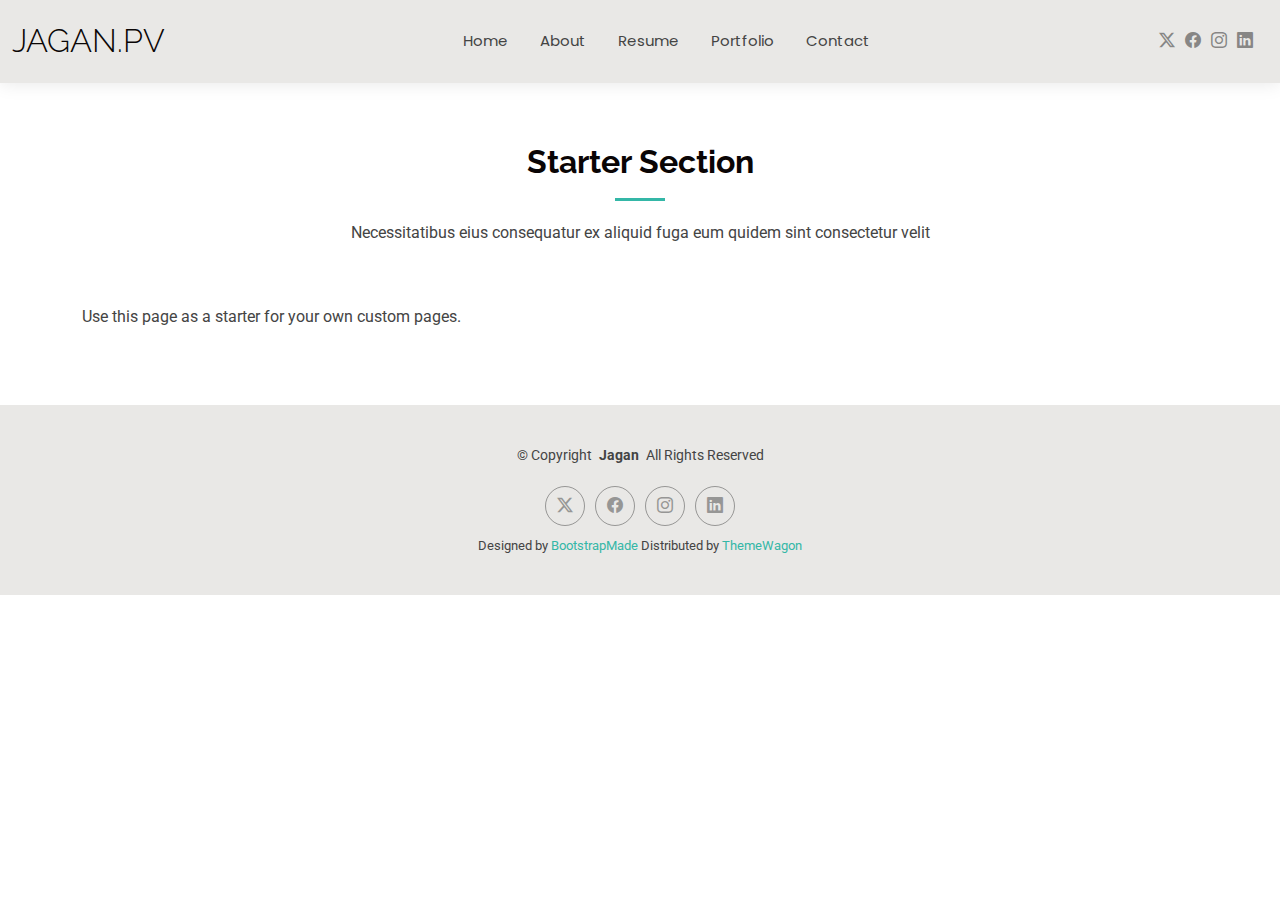
<file: starter-page.html>
<!DOCTYPE html>
<html lang="en">

<head>
  <meta charset="utf-8">
  <meta content="width=device-width, initial-scale=1.0" name="viewport">
  <title>Starter Page - Kelly Bootstrap Template</title>
  <meta name="description" content="">
  <meta name="keywords" content="">

  <!-- Favicons -->
  <link href="assets/img/favicon.png" rel="icon">
  <link href="assets/img/apple-touch-icon.png" rel="apple-touch-icon">

  <!-- Fonts -->
  <link href="https://fonts.googleapis.com" rel="preconnect">
  <link href="https://fonts.gstatic.com" rel="preconnect" crossorigin>
  <link href="https://fonts.googleapis.com/css2?family=Roboto:ital,wght@0,100;0,300;0,400;0,500;0,700;0,900;1,100;1,300;1,400;1,500;1,700;1,900&family=Poppins:ital,wght@0,100;0,200;0,300;0,400;0,500;0,600;0,700;0,800;0,900;1,100;1,200;1,300;1,400;1,500;1,600;1,700;1,800;1,900&family=Raleway:ital,wght@0,100;0,200;0,300;0,400;0,500;0,600;0,700;0,800;0,900;1,100;1,200;1,300;1,400;1,500;1,600;1,700;1,800;1,900&display=swap" rel="stylesheet">

  <!-- Vendor CSS Files -->
  <link href="assets/vendor/bootstrap/css/bootstrap.min.css" rel="stylesheet">
  <link href="assets/vendor/bootstrap-icons/bootstrap-icons.css" rel="stylesheet">
  <link href="assets/vendor/aos/aos.css" rel="stylesheet">
  <link href="assets/vendor/swiper/swiper-bundle.min.css" rel="stylesheet">
  <link href="assets/vendor/glightbox/css/glightbox.min.css" rel="stylesheet">

  <!-- Main CSS File -->
  <link href="assets/css/main.css" rel="stylesheet">

  <!-- =======================================================
  * Template Name: Kelly
  * Template URL: https://bootstrapmade.com/kelly-free-bootstrap-cv-resume-html-template/
  * Updated: Aug 07 2024 with Bootstrap v5.3.3
  * Author: BootstrapMade.com
  * License: https://bootstrapmade.com/license/
  ======================================================== -->
</head>

<body class="starter-page-page">

  <header id="header" class="header d-flex align-items-center light-background sticky-top">
    <div class="container-fluid position-relative d-flex align-items-center justify-content-between">

      <a href="index.html" class="logo d-flex align-items-center me-auto me-xl-0">
        <!-- Uncomment the line below if you also wish to use an image logo -->
        <!-- <img src="assets/img/logo.png" alt=""> -->
        <h1 class="sitename">Jagan.pv</h1>
      </a>

      <nav id="navmenu" class="navmenu">
        <ul>
          <li><a href="index.html">Home</a></li>
          <li><a href="about.html">About</a></li>
          <li><a href="resume.html">Resume</a></li>
          <!-- <li><a href="services.html">Services</a></li> -->
          <li><a href="portfolio.html">Portfolio</a></li>
          <!-- <li class="dropdown"><a href="#"><span>Dropdown</span> <i class="bi bi-chevron-down toggle-dropdown"></i></a> -->
            <ul>
              <!-- <li><a href="#">Dropdown 1</a></li> -->
              <!-- <li class="dropdown"><a href="#"><span>Deep Dropdown</span> <i class="bi bi-chevron-down toggle-dropdown"></i></a> -->
                <ul>
                  <!-- <li><a href="#">Deep Dropdown 1</a></li> -->
                  <!-- <li><a href="#">Deep Dropdown 2</a></li> -->
                  <!-- <li><a href="#">Deep Dropdown 3</a></li> -->
                  <!-- <li><a href="#">Deep Dropdown 4</a></li> -->
                  <!-- <li><a href="#">Deep Dropdown 5</a></li> -->
                </ul>
              </li>
              <!-- <li><a href="#">Dropdown 2</a></li> -->
              <!-- <li><a href="#">Dropdown 3</a></li> -->
              <!-- <li><a href="#">Dropdown 4</a></li> -->
            </ul>
          </li>
          <li><a href="contact.html">Contact</a></li>
        </ul>
        <i class="mobile-nav-toggle d-xl-none bi bi-list"></i>
      </nav>

      <div class="header-social-links">
        <a href="#" class="twitter"><i class="bi bi-twitter-x"></i></a>
        <a href="#" class="facebook"><i class="bi bi-facebook"></i></a>
        <a href="#" class="instagram"><i class="bi bi-instagram"></i></a>
        <a href="#" class="linkedin"><i class="bi bi-linkedin"></i></a>
      </div>

    </div>
  </header>

  <main class="main">

    <!-- Starter Section Section -->
    <section id="starter-section" class="starter-section section">

      <!-- Section Title -->
      <div class="container section-title" data-aos="fade-up">
        <h2>Starter Section</h2>
        <p>Necessitatibus eius consequatur ex aliquid fuga eum quidem sint consectetur velit</p>
      </div><!-- End Section Title -->

      <div class="container" data-aos="fade-up">
        <p>Use this page as a starter for your own custom pages.</p>
      </div>

    </section><!-- /Starter Section Section -->

  </main>

  <footer id="footer" class="footer light-background">

    <div class="container">
      <div class="copyright text-center ">
        <p>© <span>Copyright</span> <strong class="px-1 sitename">Jagan</strong> <span>All Rights Reserved<br></span></p>
      </div>
      <div class="social-links d-flex justify-content-center">
        <a href=""><i class="bi bi-twitter-x"></i></a>
        <a href=""><i class="bi bi-facebook"></i></a>
        <a href=""><i class="bi bi-instagram"></i></a>
        <a href=""><i class="bi bi-linkedin"></i></a>
      </div>
      <div class="credits">
        <!-- All the links in the footer should remain intact. -->
        <!-- You can delete the links only if you've purchased the pro version. -->
        <!-- Licensing information: https://bootstrapmade.com/license/ -->
        <!-- Purchase the pro version with working PHP/AJAX contact form: [buy-url] -->
        Designed by <a href="https://bootstrapmade.com/">BootstrapMade</a> Distributed by <a href=“https://themewagon.com>ThemeWagon
      </div>
    </div>

  </footer>

  <!-- Scroll Top -->
  <a href="#" id="scroll-top" class="scroll-top d-flex align-items-center justify-content-center"><i class="bi bi-arrow-up-short"></i></a>

  <!-- Preloader -->
  <div id="preloader"></div>

  <!-- Vendor JS Files -->
  <script src="assets/vendor/bootstrap/js/bootstrap.bundle.min.js"></script>
  <script src="assets/vendor/php-email-form/validate.js"></script>
  <script src="assets/vendor/aos/aos.js"></script>
  <script src="assets/vendor/waypoints/noframework.waypoints.js"></script>
  <script src="assets/vendor/purecounter/purecounter_vanilla.js"></script>
  <script src="assets/vendor/swiper/swiper-bundle.min.js"></script>
  <script src="assets/vendor/glightbox/js/glightbox.min.js"></script>
  <script src="assets/vendor/imagesloaded/imagesloaded.pkgd.min.js"></script>
  <script src="assets/vendor/isotope-layout/isotope.pkgd.min.js"></script>

  <!-- Main JS File -->
  <script src="assets/js/main.js"></script>

</body>

</html>
</file>
<file: assets/css/main.css>
/**
* Template Name: Kelly
* Template URL: https://bootstrapmade.com/kelly-free-bootstrap-cv-resume-html-template/
* Updated: Aug 07 2024 with Bootstrap v5.3.3
* Author: BootstrapMade.com
* License: https://bootstrapmade.com/license/
*/

/*--------------------------------------------------------------
# Font & Color Variables
# Help: https://bootstrapmade.com/color-system/
--------------------------------------------------------------*/
/* Fonts */
:root {
  --default-font: "Roboto",  system-ui, -apple-system, "Segoe UI", Roboto, "Helvetica Neue", Arial, "Noto Sans", "Liberation Sans", sans-serif, "Apple Color Emoji", "Segoe UI Emoji", "Segoe UI Symbol", "Noto Color Emoji";
  --heading-font: "Raleway",  sans-serif;
  --nav-font: "Poppins",  sans-serif;
}

/* Global Colors - The following color variables are used throughout the website. Updating them here will change the color scheme of the entire website */
:root { 
  --background-color: #ffffff; /* Background color for the entire website, including individual sections */
  --default-color: #444444; /* Default color used for the majority of the text content across the entire website */
  --heading-color: #0a0505; /* Color for headings, subheadings and title throughout the website */
  --accent-color: #34b7a7; /* Accent color that represents your brand on the website. It's used for buttons, links, and other elements that need to stand out */
  --surface-color: #ffffff; /* The surface color is used as a background of boxed elements within sections, such as cards, icon boxes, or other elements that require a visual separation from the global background. */
  --contrast-color: #ffffff; /* Contrast color for text, ensuring readability against backgrounds of accent, heading, or default colors. */
}

/* Nav Menu Colors - The following color variables are used specifically for the navigation menu. They are separate from the global colors to allow for more customization options */
:root {
  --nav-color: #444444;  /* The default color of the main navmenu links */
  --nav-hover-color: #34b7a7; /* Applied to main navmenu links when they are hovered over or active */
  --nav-mobile-background-color: #ffffff; /* Used as the background color for mobile navigation menu */
  --nav-dropdown-background-color: #ffffff; /* Used as the background color for dropdown items that appear when hovering over primary navigation items */
  --nav-dropdown-color: #444444; /* Used for navigation links of the dropdown items in the navigation menu. */
  --nav-dropdown-hover-color: #34b7a7; /* Similar to --nav-hover-color, this color is applied to dropdown navigation links when they are hovered over. */
}

/* Color Presets - These classes override global colors when applied to any section or element, providing reuse of the sam color scheme. */

.light-background {
  --background-color: #e9e8e6;
  --surface-color: #ffffff;
}

.dark-background {
  --background-color: #060606;
  --default-color: #ffffff;
  --heading-color: #ffffff;
  --surface-color: #252525;
  --contrast-color: #ffffff;
}

/* Smooth scroll */
:root {
  scroll-behavior: smooth;
}

/*--------------------------------------------------------------
# General Styling & Shared Classes
--------------------------------------------------------------*/
body {
  color: var(--default-color);
  background-color: var(--background-color);
  font-family: var(--default-font);
}

a {
  color: var(--accent-color);
  text-decoration: none;
  transition: 0.3s;
}

a:hover {
  color: color-mix(in srgb, var(--accent-color), transparent 25%);
  text-decoration: none;
}

h1,
h2,
h3,
h4,
h5,
h6 {
  color: var(--heading-color);
  font-family: var(--heading-font);
}

/* PHP Email Form Messages
------------------------------*/
.php-email-form .error-message {
  display: none;
  background: #df1529;
  color: #ffffff;
  text-align: left;
  padding: 15px;
  margin-bottom: 24px;
  font-weight: 600;
}

.php-email-form .sent-message {
  display: none;
  color: #ffffff;
  background: #059652;
  text-align: center;
  padding: 15px;
  margin-bottom: 24px;
  font-weight: 600;
}

.php-email-form .loading {
  display: none;
  background: var(--surface-color);
  text-align: center;
  padding: 15px;
  margin-bottom: 24px;
}

.php-email-form .loading:before {
  content: "";
  display: inline-block;
  border-radius: 50%;
  width: 24px;
  height: 24px;
  margin: 0 10px -6px 0;
  border: 3px solid var(--accent-color);
  border-top-color: var(--surface-color);
  animation: php-email-form-loading 1s linear infinite;
}

@keyframes php-email-form-loading {
  0% {
    transform: rotate(0deg);
  }

  100% {
    transform: rotate(360deg);
  }
}

/*--------------------------------------------------------------
# Global Header
--------------------------------------------------------------*/
.header {
  color: var(--default-color);
  background-color: var(--background-color);
  padding: 15px 0;
  transition: all 0.5s;
  z-index: 997;
  box-shadow: 0px 0 18px rgba(0, 0, 0, 0.1);
}

.header .logo {
  line-height: 1;
}

.header .logo img {
  max-height: 36px;
  margin-right: 8px;
}

.header .logo h1 {
  font-size: 32px;
  margin: 0;
  font-weight: 300;
  text-transform: uppercase;
  color: var(--heading-color);
}

.header .header-social-links {
  padding-right: 15px;
}

.header .header-social-links a {
  color: color-mix(in srgb, var(--default-color), transparent 40%);
  padding-left: 6px;
  display: inline-block;
  transition: 0.3s;
  font-size: 16px;
}

.header .header-social-links a:hover {
  color: var(--accent-color);
}

.header .header-social-links a i {
  line-height: 0px;
}

@media (max-width: 1200px) {
  .header .logo {
    order: 1;
  }

  .header .header-social-links {
    order: 2;
  }

  .header .navmenu {
    order: 3;
  }
}

/*--------------------------------------------------------------
# Navigation Menu
--------------------------------------------------------------*/
/* Desktop Navigation */
@media (min-width: 1200px) {
  .navmenu {
    padding: 0;
  }

  .navmenu ul {
    margin: 0;
    padding: 0;
    display: flex;
    list-style: none;
    align-items: center;
  }

  .navmenu li {
    position: relative;
  }

  .navmenu>ul>li {
    white-space: nowrap;
    padding: 15px 14px;
  }

  .navmenu>ul>li:last-child {
    padding-right: 0;
  }

  .navmenu a,
  .navmenu a:focus {
    color: var(--nav-color);
    font-size: 15px;
    padding: 0 2px;
    font-family: var(--nav-font);
    font-weight: 400;
    display: flex;
    align-items: center;
    justify-content: space-between;
    white-space: nowrap;
    transition: 0.3s;
    position: relative;
  }

  .navmenu a i,
  .navmenu a:focus i {
    font-size: 12px;
    line-height: 0;
    margin-left: 5px;
    transition: 0.3s;
  }

  .navmenu>ul>li>a:before {
    content: "";
    position: absolute;
    height: 2px;
    bottom: -6px;
    left: 0;
    background-color: var(--nav-hover-color);
    visibility: hidden;
    width: 0px;
    transition: all 0.3s ease-in-out 0s;
  }

  .navmenu a:hover:before,
  .navmenu li:hover>a:before,
  .navmenu .active:before {
    visibility: visible;
    width: 25px;
  }

  .navmenu li:hover>a,
  .navmenu .active,
  .navmenu .active:focus {
    color: var(--nav-hover-color);
  }

  .navmenu .dropdown ul {
    margin: 0;
    padding: 10px 0;
    background: var(--nav-dropdown-background-color);
    display: block;
    position: absolute;
    visibility: hidden;
    left: 14px;
    top: 130%;
    opacity: 0;
    transition: 0.3s;
    border-radius: 4px;
    z-index: 99;
    box-shadow: 0px 0px 30px rgba(0, 0, 0, 0.1);
  }

  .navmenu .dropdown ul li {
    min-width: 200px;
  }

  .navmenu .dropdown ul a {
    padding: 10px 20px;
    font-size: 15px;
    text-transform: none;
    color: var(--nav-dropdown-color);
  }

  .navmenu .dropdown ul a i {
    font-size: 12px;
  }

  .navmenu .dropdown ul a:hover,
  .navmenu .dropdown ul .active:hover,
  .navmenu .dropdown ul li:hover>a {
    color: var(--nav-dropdown-hover-color);
  }

  .navmenu .dropdown:hover>ul {
    opacity: 1;
    top: 100%;
    visibility: visible;
  }

  .navmenu .dropdown .dropdown ul {
    top: 0;
    left: -90%;
    visibility: hidden;
  }

  .navmenu .dropdown .dropdown:hover>ul {
    opacity: 1;
    top: 0;
    left: -100%;
    visibility: visible;
  }
}

/* Mobile Navigation */
@media (max-width: 1199px) {
  .mobile-nav-toggle {
    color: var(--nav-color);
    font-size: 28px;
    line-height: 0;
    margin-right: 10px;
    cursor: pointer;
    transition: color 0.3s;
  }

  .navmenu {
    padding: 0;
    z-index: 9997;
  }

  .navmenu ul {
    display: none;
    list-style: none;
    position: absolute;
    inset: 60px 20px 20px 20px;
    padding: 10px 0;
    margin: 0;
    border-radius: 6px;
    background-color: var(--nav-mobile-background-color);
    border: 1px solid color-mix(in srgb, var(--default-color), transparent 90%);
    box-shadow: none;
    overflow-y: auto;
    transition: 0.3s;
    z-index: 9998;
  }

  .navmenu a,
  .navmenu a:focus {
    color: var(--nav-dropdown-color);
    padding: 10px 20px;
    font-family: var(--nav-font);
    font-size: 17px;
    font-weight: 500;
    display: flex;
    align-items: center;
    justify-content: space-between;
    white-space: nowrap;
    transition: 0.3s;
  }

  .navmenu a i,
  .navmenu a:focus i {
    font-size: 12px;
    line-height: 0;
    margin-left: 5px;
    width: 30px;
    height: 30px;
    display: flex;
    align-items: center;
    justify-content: center;
    border-radius: 50%;
    transition: 0.3s;
    background-color: color-mix(in srgb, var(--accent-color), transparent 90%);
  }

  .navmenu a i:hover,
  .navmenu a:focus i:hover {
    background-color: var(--accent-color);
    color: var(--contrast-color);
  }

  .navmenu a:hover,
  .navmenu .active,
  .navmenu .active:focus {
    color: var(--nav-dropdown-hover-color);
  }

  .navmenu .active i,
  .navmenu .active:focus i {
    background-color: var(--accent-color);
    color: var(--contrast-color);
    transform: rotate(180deg);
  }

  .navmenu .dropdown ul {
    position: static;
    display: none;
    z-index: 99;
    padding: 10px 0;
    margin: 10px 20px;
    background-color: var(--nav-dropdown-background-color);
    transition: all 0.5s ease-in-out;
  }

  .navmenu .dropdown ul ul {
    background-color: rgba(33, 37, 41, 0.1);
  }

  .navmenu .dropdown>.dropdown-active {
    display: block;
    background-color: rgba(33, 37, 41, 0.03);
  }

  .mobile-nav-active {
    overflow: hidden;
  }

  .mobile-nav-active .mobile-nav-toggle {
    color: #fff;
    position: absolute;
    font-size: 32px;
    top: 15px;
    right: 15px;
    margin-right: 0;
    z-index: 9999;
  }

  .mobile-nav-active .navmenu {
    position: fixed;
    overflow: hidden;
    inset: 0;
    background: rgba(33, 37, 41, 0.8);
    transition: 0.3s;
  }

  .mobile-nav-active .navmenu>ul {
    display: block;
  }
}

/*--------------------------------------------------------------
# Global Footer
--------------------------------------------------------------*/
.footer {
  color: var(--default-color);
  background-color: var(--background-color);
  font-size: 14px;
  padding: 40px 0;
  position: relative;
}

.footer .copyright p {
  margin-bottom: 0;
}

.footer .social-links {
  margin-top: 20px;
}

.footer .social-links a {
  display: flex;
  align-items: center;
  justify-content: center;
  width: 40px;
  height: 40px;
  border-radius: 50%;
  border: 1px solid color-mix(in srgb, var(--default-color), transparent 50%);
  font-size: 16px;
  color: color-mix(in srgb, var(--default-color), transparent 50%);
  margin: 0 5px;
  transition: 0.3s;
}

.footer .social-links a:hover {
  color: var(--accent-color);
  border-color: var(--accent-color);
}

.footer .credits {
  margin-top: 10px;
  font-size: 13px;
  text-align: center;
}

/*--------------------------------------------------------------
# Preloader
--------------------------------------------------------------*/
#preloader {
  position: fixed;
  inset: 0;
  z-index: 9999;
  overflow: hidden;
  background-color: var(--background-color);
  transition: all 0.6s ease-out;
  width: 100%;
  height: 100vh;
}

#preloader:before,
#preloader:after {
  content: "";
  position: absolute;
  border: 4px solid var(--accent-color);
  border-radius: 50%;
  animation: animate-preloader 2s cubic-bezier(0, 0.2, 0.8, 1) infinite;
}

#preloader:after {
  animation-delay: -0.5s;
}

@keyframes animate-preloader {
  0% {
    width: 10px;
    height: 10px;
    top: calc(50% - 5px);
    left: calc(50% - 5px);
    opacity: 1;
  }

  100% {
    width: 72px;
    height: 72px;
    top: calc(50% - 36px);
    left: calc(50% - 36px);
    opacity: 0;
  }
}

/*--------------------------------------------------------------
# Scroll Top Button
--------------------------------------------------------------*/
.scroll-top {
  position: fixed;
  visibility: hidden;
  opacity: 0;
  right: 15px;
  bottom: -15px;
  z-index: 99999;
  background-color: var(--accent-color);
  width: 44px;
  height: 44px;
  border-radius: 50px;
  transition: all 0.4s;
}

.scroll-top i {
  font-size: 24px;
  color: var(--contrast-color);
  line-height: 0;
}

.scroll-top:hover {
  background-color: color-mix(in srgb, var(--accent-color), transparent 20%);
  color: var(--contrast-color);
}

.scroll-top.active {
  visibility: visible;
  opacity: 1;
  bottom: 15px;
}

/*--------------------------------------------------------------
# Disable aos animation delay on mobile devices
--------------------------------------------------------------*/
@media screen and (max-width: 768px) {
  [data-aos-delay] {
    transition-delay: 0 !important;
  }
}

/*--------------------------------------------------------------
# Global Page Titles & Breadcrumbs
--------------------------------------------------------------*/
.page-title {
  color: var(--default-color);
  background-color: var(--background-color);
  padding: 25px 0;
  position: relative;
  border-bottom: 1px solid color-mix(in srgb, var(--default-color), transparent 85%);
}

.page-title h1 {
  font-size: 24px;
  font-weight: 400;
}

.page-title .breadcrumbs ol {
  display: flex;
  flex-wrap: wrap;
  list-style: none;
  padding: 0;
  margin: 0;
  font-size: 14px;
  font-weight: 400;
}

.page-title .breadcrumbs ol li+li {
  padding-left: 10px;
}

.page-title .breadcrumbs ol li+li::before {
  content: "/";
  display: inline-block;
  padding-right: 10px;
  color: color-mix(in srgb, var(--default-color), transparent 70%);
}

/*--------------------------------------------------------------
# Global Sections
--------------------------------------------------------------*/
section,
.section {
  color: var(--default-color);
  background-color: var(--background-color);
  padding: 60px 0;
  scroll-margin-top: 100px;
  overflow: clip;
}

@media (max-width: 1199px) {

  section,
  .section {
    scroll-margin-top: 66px;
  }
}

/*--------------------------------------------------------------
# Global Section Titles
--------------------------------------------------------------*/
.section-title {
  text-align: center;
  padding-bottom: 60px;
  position: relative;
}

.section-title h2 {
  font-size: 32px;
  font-weight: 700;
  margin-bottom: 20px;
  padding-bottom: 20px;
  position: relative;
}

.section-title h2:after {
  content: "";
  position: absolute;
  display: block;
  width: 50px;
  height: 3px;
  background: var(--accent-color);
  left: 0;
  right: 0;
  bottom: 0;
  margin: auto;
}

.section-title p {
  margin-bottom: 0;
}

/*--------------------------------------------------------------
# Hero Section
--------------------------------------------------------------*/
.hero {
  width: 100%;
  min-height: calc(100vh - 82px);
  position: relative;
  padding: 80px 0;
  display: flex;
  align-items: center;
  justify-content: center;
}

@media (max-width: 1200px) {
  .hero {
    min-height: calc(100vh - 68px);
  }
}

.hero img {
  position: absolute;
  inset: 0;
  display: block;
  width: 100%;
  height: 100%;
  object-fit: cover;
  z-index: 1;
}

.hero .container {
  position: relative;
  z-index: 3;
}

.hero h2 {
  margin: 0;
  font-size: 48px;
  font-weight: 700;
}

.hero p {
  margin: 10px 0 0 0;
  font-size: 24px;
  color: var(--heading-color);
}

.hero .btn-get-started {
  color: var(--contrast-color);
  background: var(--accent-color);
  font-family: var(--heading-font);
  text-transform: uppercase;
  font-weight: 600;
  font-size: 12px;
  letter-spacing: 1px;
  display: inline-block;
  padding: 12px 40px;
  border-radius: 50px;
  transition: 0.5s;
  margin-top: 30px;
}

.hero .btn-get-started:hover {
  background: color-mix(in srgb, var(--accent-color) 90%, white 20%);
}

@media (max-width: 768px) {
  .hero h2 {
    font-size: 32px;
  }

  .hero p {
    font-size: 18px;
  }
}

/*--------------------------------------------------------------
# About Section
--------------------------------------------------------------*/
.about .content h2 {
  font-weight: 700;
  font-size: 24px;
}

.about .content ul {
  list-style: none;
  padding: 0;
}

.about .content ul li {
  margin-bottom: 20px;
  display: flex;
  align-items: center;
}

.about .content ul strong {
  margin-right: 10px;
}

.about .content ul i {
  font-size: 16px;
  margin-right: 5px;
  color: var(--accent-color);
  line-height: 0;
}

/*--------------------------------------------------------------
# Skills Section
--------------------------------------------------------------*/
.skills .progress {
  height: 60px;
  display: block;
  background: none;
  border-radius: 0;
}

.skills .progress .skill {
  color: var(--heading-color);
  padding: 0;
  margin: 0 0 6px 0;
  text-transform: uppercase;
  display: block;
  font-weight: 600;
  font-family: var(--heading-font);
}

.skills .progress .skill .val {
  float: right;
  font-style: normal;
}

.skills .progress-bar-wrap {
  background: color-mix(in srgb, var(--default-color), transparent 90%);
  height: 10px;
}

.skills .progress-bar {
  width: 1px;
  height: 10px;
  transition: 0.9s;
  background-color: var(--accent-color);
}

/*--------------------------------------------------------------
# Stats Section
--------------------------------------------------------------*/
.stats .stats-item {
  padding: 30px;
  width: 100%;
}

.stats .stats-item span {
  color: var(--heading-color);
  font-size: 48px;
  display: block;
  font-weight: 700;
  margin-bottom: 20px;
  padding-bottom: 20px;
  position: relative;
}

.stats .stats-item span:after {
  content: "";
  position: absolute;
  display: block;
  width: 25px;
  height: 3px;
  background: var(--accent-color);
  left: 0;
  right: 0;
  bottom: 0;
  margin: auto;
}

.stats .stats-item p {
  color: color-mix(in srgb, var(--default-color), transparent 40%);
  padding: 0;
  margin: 0;
  font-family: var(--heading-font);
  font-weight: 500;
}

/*--------------------------------------------------------------
# Testimonials Section
--------------------------------------------------------------*/
.testimonials .section-header {
  margin-bottom: 40px;
}

.testimonials .testimonials-carousel,
.testimonials .testimonials-slider {
  overflow: hidden;
}

.testimonials .testimonial-item {
  text-align: center;
}

.testimonials .testimonial-item .testimonial-img {
  width: 120px;
  border-radius: 50%;
  border: 4px solid var(--background-color);
  margin: 0 auto;
}

.testimonials .testimonial-item h3 {
  font-size: 20px;
  font-weight: bold;
  margin: 10px 0 5px 0;
}

.testimonials .testimonial-item h4 {
  font-size: 14px;
  color: color-mix(in srgb, var(--default-color), transparent 40%);
  margin: 0 0 15px 0;
}

.testimonials .testimonial-item .stars {
  margin-bottom: 15px;
}

.testimonials .testimonial-item .stars i {
  color: #ffc107;
  margin: 0 1px;
}

.testimonials .testimonial-item .quote-icon-left,
.testimonials .testimonial-item .quote-icon-right {
  color: color-mix(in srgb, var(--accent-color), transparent 50%);
  font-size: 26px;
  line-height: 0;
}

.testimonials .testimonial-item .quote-icon-left {
  display: inline-block;
  left: -5px;
  position: relative;
}

.testimonials .testimonial-item .quote-icon-right {
  display: inline-block;
  right: -5px;
  position: relative;
  top: 10px;
  transform: scale(-1, -1);
}

.testimonials .testimonial-item p {
  font-style: italic;
  margin: 0 auto 15px auto;
}

.testimonials .swiper-wrapper {
  height: auto;
}

.testimonials .swiper-pagination {
  margin-top: 20px;
  position: relative;
}

.testimonials .swiper-pagination .swiper-pagination-bullet {
  width: 12px;
  height: 12px;
  opacity: 1;
  background-color: color-mix(in srgb, var(--default-color), transparent 85%);
}

.testimonials .swiper-pagination .swiper-pagination-bullet-active {
  background-color: var(--accent-color);
}

@media (min-width: 992px) {
  .testimonials .testimonial-item p {
    width: 80%;
  }
}

/*--------------------------------------------------------------
# Resume Section
--------------------------------------------------------------*/
.resume .resume-title {
  color: var(--heading-color);
  font-size: 26px;
  font-weight: 700;
  margin-top: 20px;
  margin-bottom: 20px;
}

.resume .resume-item {
  padding: 0 0 20px 20px;
  margin-top: -2px;
  border-left: 2px solid var(--accent-color);
  position: relative;
}

.resume .resume-item h4 {
  line-height: 18px;
  font-size: 18px;
  font-weight: 600;
  text-transform: uppercase;
  color: color-mix(in srgb, var(--default-color), transparent 20%);
  margin-bottom: 10px;
}

.resume .resume-item h5 {
  font-size: 16px;
  padding: 5px 15px;
  display: inline-block;
  font-weight: 600;
  margin-bottom: 10px;
}

.resume .resume-item ul {
  padding-left: 20px;
}

.resume .resume-item ul li {
  padding-bottom: 10px;
}

.resume .resume-item:last-child {
  padding-bottom: 0;
}

.resume .resume-item::before {
  content: "";
  position: absolute;
  width: 16px;
  height: 16px;
  border-radius: 50px;
  left: -9px;
  top: 0;
  background: var(--background-color);
  border: 2px solid var(--accent-color);
}

/*--------------------------------------------------------------
# Services Section
--------------------------------------------------------------*/
.services .service-item {
  background-color: var(--surface-color);
  box-shadow: 0px 5px 90px 0px rgba(0, 0, 0, 0.1);
  height: 100%;
  padding: 60px 30px;
  text-align: center;
  transition: 0.3s;
  border-radius: 5px;
}

.services .service-item .icon {
  margin: 0 auto;
  width: 100px;
  height: 100px;
  display: flex;
  align-items: center;
  justify-content: center;
  transition: ease-in-out 0.3s;
  position: relative;
}

.services .service-item .icon i {
  font-size: 36px;
  transition: 0.5s;
  position: relative;
}

.services .service-item .icon svg {
  position: absolute;
  top: 0;
  left: 0;
}

.services .service-item .icon svg path {
  transition: 0.5s;
  fill: color-mix(in srgb, var(--default-color), transparent 95%);
}

.services .service-item h3 {
  font-weight: 700;
  margin: 10px 0 15px 0;
  font-size: 22px;
}

.services .service-item p {
  line-height: 24px;
  font-size: 14px;
  margin-bottom: 0;
}

.services .service-item:hover {
  box-shadow: 0px 5px 35px 0px rgba(0, 0, 0, 0.1);
}

.services .service-item.item-cyan i {
  color: #0dcaf0;
}

.services .service-item.item-cyan:hover .icon i {
  color: #fff;
}

.services .service-item.item-cyan:hover .icon path {
  fill: #0dcaf0;
}

.services .service-item.item-orange i {
  color: #fd7e14;
}

.services .service-item.item-orange:hover .icon i {
  color: #fff;
}

.services .service-item.item-orange:hover .icon path {
  fill: #fd7e14;
}

.services .service-item.item-teal i {
  color: #20c997;
}

.services .service-item.item-teal:hover .icon i {
  color: #fff;
}

.services .service-item.item-teal:hover .icon path {
  fill: #20c997;
}

.services .service-item.item-red i {
  color: #df1529;
}

.services .service-item.item-red:hover .icon i {
  color: #fff;
}

.services .service-item.item-red:hover .icon path {
  fill: #df1529;
}

.services .service-item.item-indigo i {
  color: #6610f2;
}

.services .service-item.item-indigo:hover .icon i {
  color: #fff;
}

.services .service-item.item-indigo:hover .icon path {
  fill: #6610f2;
}

.services .service-item.item-pink i {
  color: #f3268c;
}

.services .service-item.item-pink:hover .icon i {
  color: #fff;
}

.services .service-item.item-pink:hover .icon path {
  fill: #f3268c;
}

/*--------------------------------------------------------------
# Portfolio Section
--------------------------------------------------------------*/
.portfolio .portfolio-filters {
  padding: 0;
  margin: 0 auto 20px auto;
  list-style: none;
  text-align: center;
}

.portfolio .portfolio-filters li {
  cursor: pointer;
  display: inline-block;
  padding: 8px 20px 10px 20px;
  margin: 0;
  font-size: 15px;
  font-weight: 500;
  line-height: 1;
  margin-bottom: 5px;
  border-radius: 50px;
  transition: all 0.3s ease-in-out;
  font-family: var(--heading-font);
}

.portfolio .portfolio-filters li:hover,
.portfolio .portfolio-filters li.filter-active {
  color: var(--contrast-color);
  background-color: var(--accent-color);
}

.portfolio .portfolio-filters li:first-child {
  margin-left: 0;
}

.portfolio .portfolio-filters li:last-child {
  margin-right: 0;
}

@media (max-width: 575px) {
  .portfolio .portfolio-filters li {
    font-size: 14px;
    margin: 0 0 10px 0;
  }
}

.portfolio .portfolio-item {
  position: relative;
  overflow: hidden;
}

.portfolio .portfolio-item .portfolio-info {
  opacity: 0;
  position: absolute;
  left: 12px;
  right: 12px;
  bottom: -100%;
  z-index: 3;
  transition: all ease-in-out 0.5s;
  background: color-mix(in srgb, var(--surface-color), transparent 10%);
  padding: 15px;
}

.portfolio .portfolio-item .portfolio-info h4 {
  font-size: 18px;
  font-weight: 600;
  padding-right: 50px;
}

.portfolio .portfolio-item .portfolio-info p {
  color: color-mix(in srgb, var(--default-color), transparent 30%);
  font-size: 14px;
  margin-bottom: 0;
  padding-right: 50px;
}

.portfolio .portfolio-item .portfolio-info .preview-link,
.portfolio .portfolio-item .portfolio-info .details-link {
  position: absolute;
  right: 50px;
  font-size: 24px;
  top: calc(50% - 14px);
  color: color-mix(in srgb, var(--default-color), transparent 30%);
  transition: 0.3s;
  line-height: 0;
}

.portfolio .portfolio-item .portfolio-info .preview-link:hover,
.portfolio .portfolio-item .portfolio-info .details-link:hover {
  color: var(--accent-color);
}

.portfolio .portfolio-item .portfolio-info .details-link {
  right: 14px;
  font-size: 28px;
}

.portfolio .portfolio-item:hover .portfolio-info {
  opacity: 1;
  bottom: 0;
}

/*--------------------------------------------------------------
# Portfolio Details Section
--------------------------------------------------------------*/
.portfolio-details .portfolio-details-slider img {
  width: 100%;
}

.portfolio-details .portfolio-details-slider .swiper-pagination {
  margin-top: 20px;
  position: relative;
}

.portfolio-details .portfolio-details-slider .swiper-pagination .swiper-pagination-bullet {
  width: 12px;
  height: 12px;
  background-color: color-mix(in srgb, var(--default-color), transparent 85%);
  opacity: 1;
}

.portfolio-details .portfolio-details-slider .swiper-pagination .swiper-pagination-bullet-active {
  background-color: var(--accent-color);
}

.portfolio-details .portfolio-info {
  background-color: var(--surface-color);
  padding: 30px;
  box-shadow: 0px 0 30px rgba(0, 0, 0, 0.1);
}

.portfolio-details .portfolio-info h3 {
  font-size: 22px;
  font-weight: 700;
  margin-bottom: 20px;
  padding-bottom: 20px;
  border-bottom: 1px solid color-mix(in srgb, var(--default-color), transparent 85%);
}

.portfolio-details .portfolio-info ul {
  list-style: none;
  padding: 0;
  font-size: 15px;
}

.portfolio-details .portfolio-info ul li+li {
  margin-top: 10px;
}

.portfolio-details .portfolio-description {
  padding-top: 30px;
}

.portfolio-details .portfolio-description h2 {
  font-size: 26px;
  font-weight: 700;
  margin-bottom: 20px;
}

.portfolio-details .portfolio-description p {
  padding: 0;
  color: color-mix(in srgb, var(--default-color), transparent 30%);
}

/*--------------------------------------------------------------
# Contact Section
--------------------------------------------------------------*/
.contact .info-wrap {
  background-color: var(--surface-color);
  box-shadow: 0px 0px 20px rgba(0, 0, 0, 0.1);
  padding: 30px;
}

@media (max-width: 575px) {
  .contact .info-wrap {
    padding: 20px;
  }
}

.contact .info-item {
  margin-bottom: 40px;
}

.contact .info-item i {
  font-size: 20px;
  color: var(--accent-color);
  background: color-mix(in srgb, var(--accent-color), transparent 92%);
  width: 44px;
  height: 44px;
  display: flex;
  justify-content: center;
  align-items: center;
  border-radius: 50px;
  transition: all 0.3s ease-in-out;
  margin-right: 15px;
}

.contact .info-item h3 {
  padding: 0;
  font-size: 18px;
  font-weight: 700;
  margin-bottom: 5px;
}

.contact .info-item p {
  padding: 0;
  margin-bottom: 0;
  font-size: 14px;
}

.contact .info-item:hover i {
  background: var(--accent-color);
  color: var(--contrast-color);
}

.contact .php-email-form {
  background-color: var(--surface-color);
  height: 100%;
  padding: 30px;
  box-shadow: 0px 0px 20px rgba(0, 0, 0, 0.1);
}

@media (max-width: 575px) {
  .contact .php-email-form {
    padding: 20px;
  }
}

.contact .php-email-form input[type=text],
.contact .php-email-form input[type=email],
.contact .php-email-form textarea {
  font-size: 14px;
  padding: 10px 15px;
  box-shadow: none;
  border-radius: 0;
  color: var(--default-color);
  background-color: var(--surface-color);
  border-color: color-mix(in srgb, var(--default-color), transparent 80%);
}

.contact .php-email-form input[type=text]:focus,
.contact .php-email-form input[type=email]:focus,
.contact .php-email-form textarea:focus {
  border-color: var(--accent-color);
}

.contact .php-email-form input[type=text]::placeholder,
.contact .php-email-form input[type=email]::placeholder,
.contact .php-email-form textarea::placeholder {
  color: color-mix(in srgb, var(--default-color), transparent 70%);
}

.contact .php-email-form button[type=submit] {
  color: var(--contrast-color);
  background: var(--accent-color);
  border: 0;
  padding: 10px 30px;
  transition: 0.4s;
  border-radius: 50px;
}

.contact .php-email-form button[type=submit]:hover {
  background: color-mix(in srgb, var(--accent-color), transparent 25%);
}

/*--------------------------------------------------------------
# Starter Section Section
--------------------------------------------------------------*/
.starter-section {
  /* Add your styles here */
}
</file>
